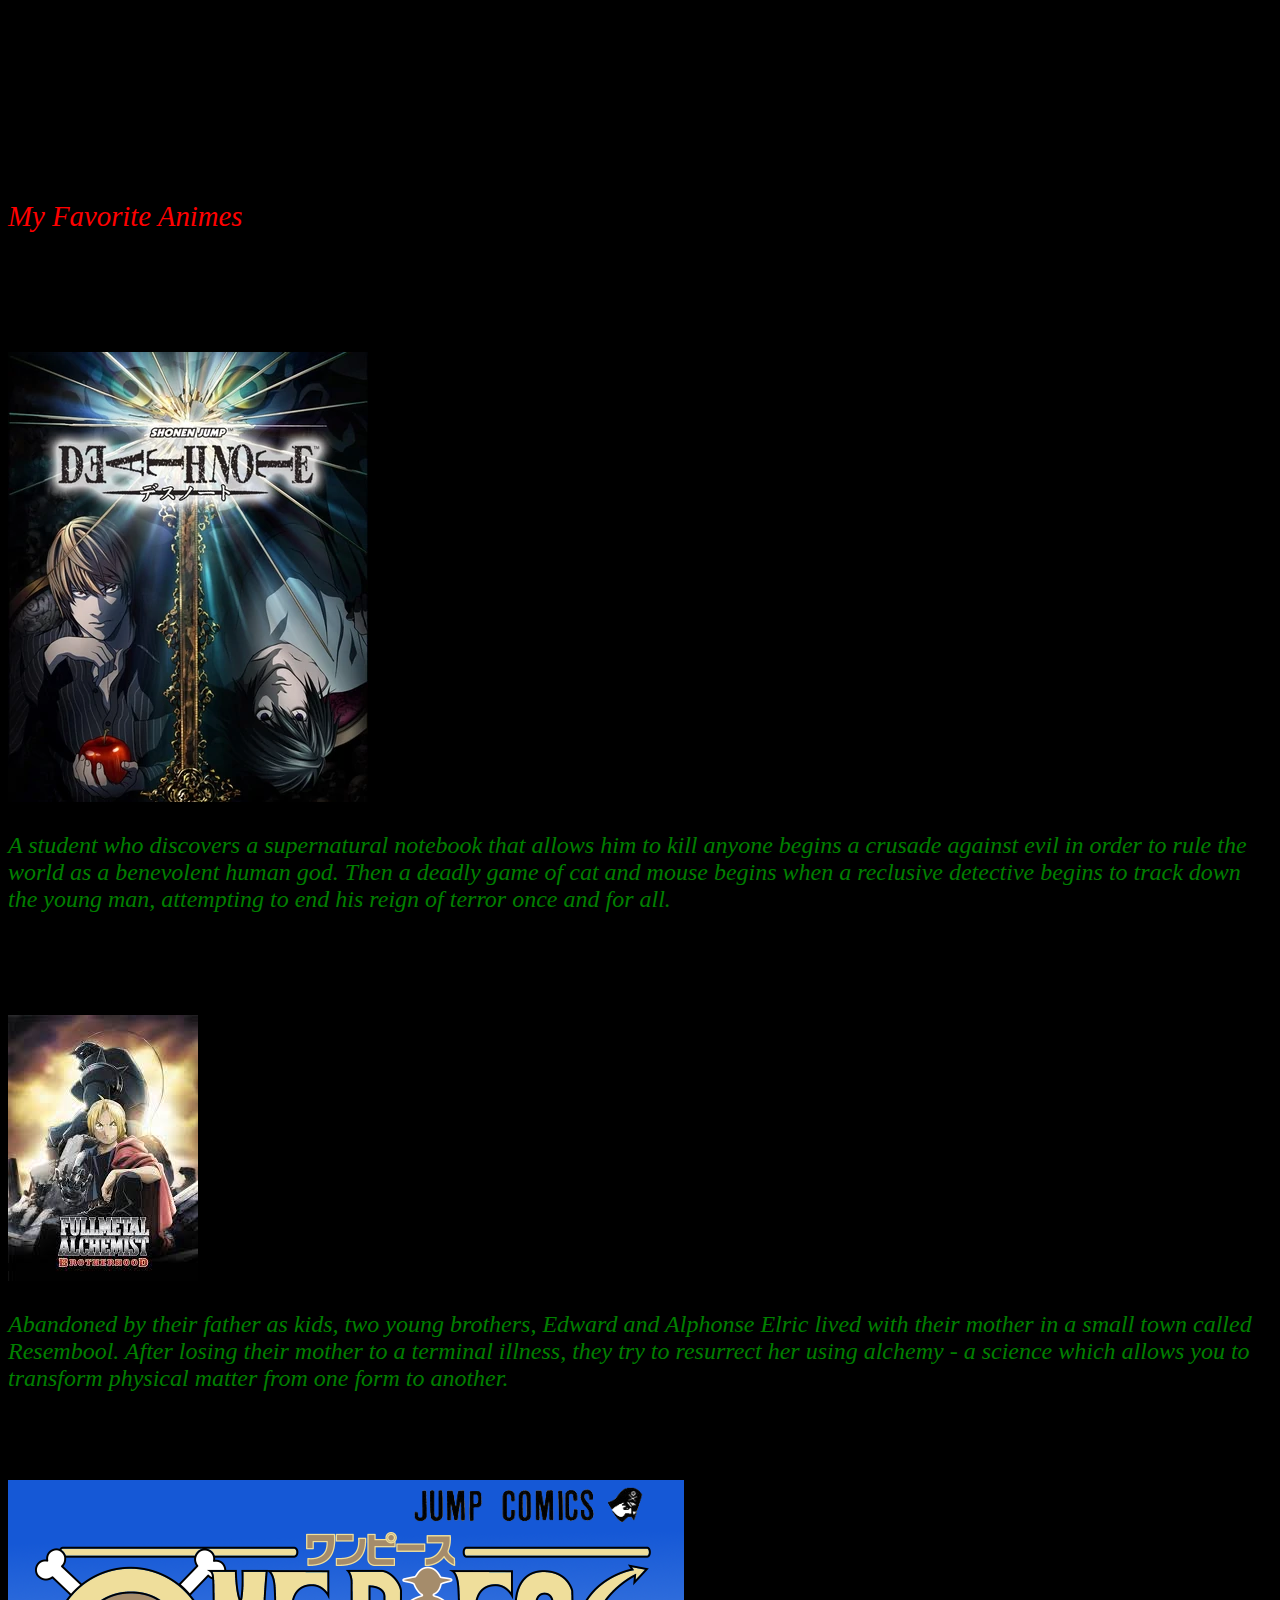
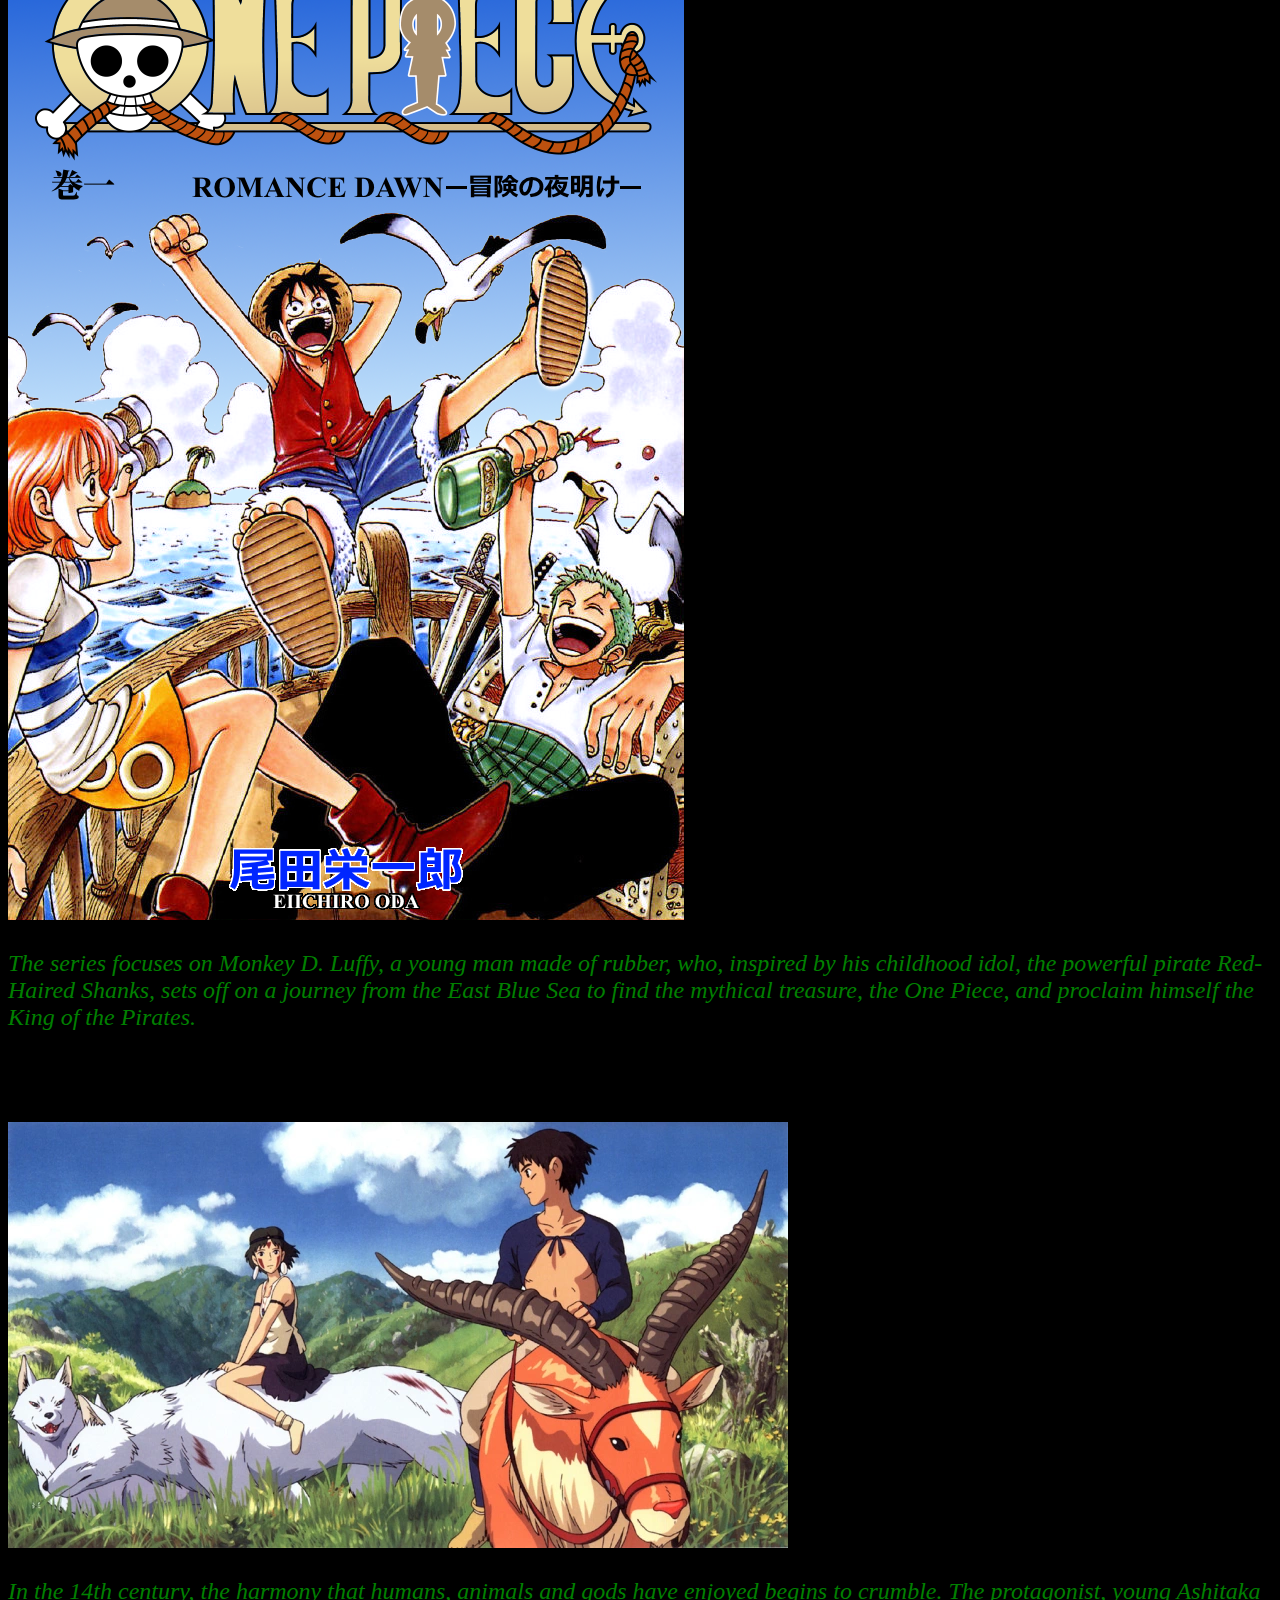
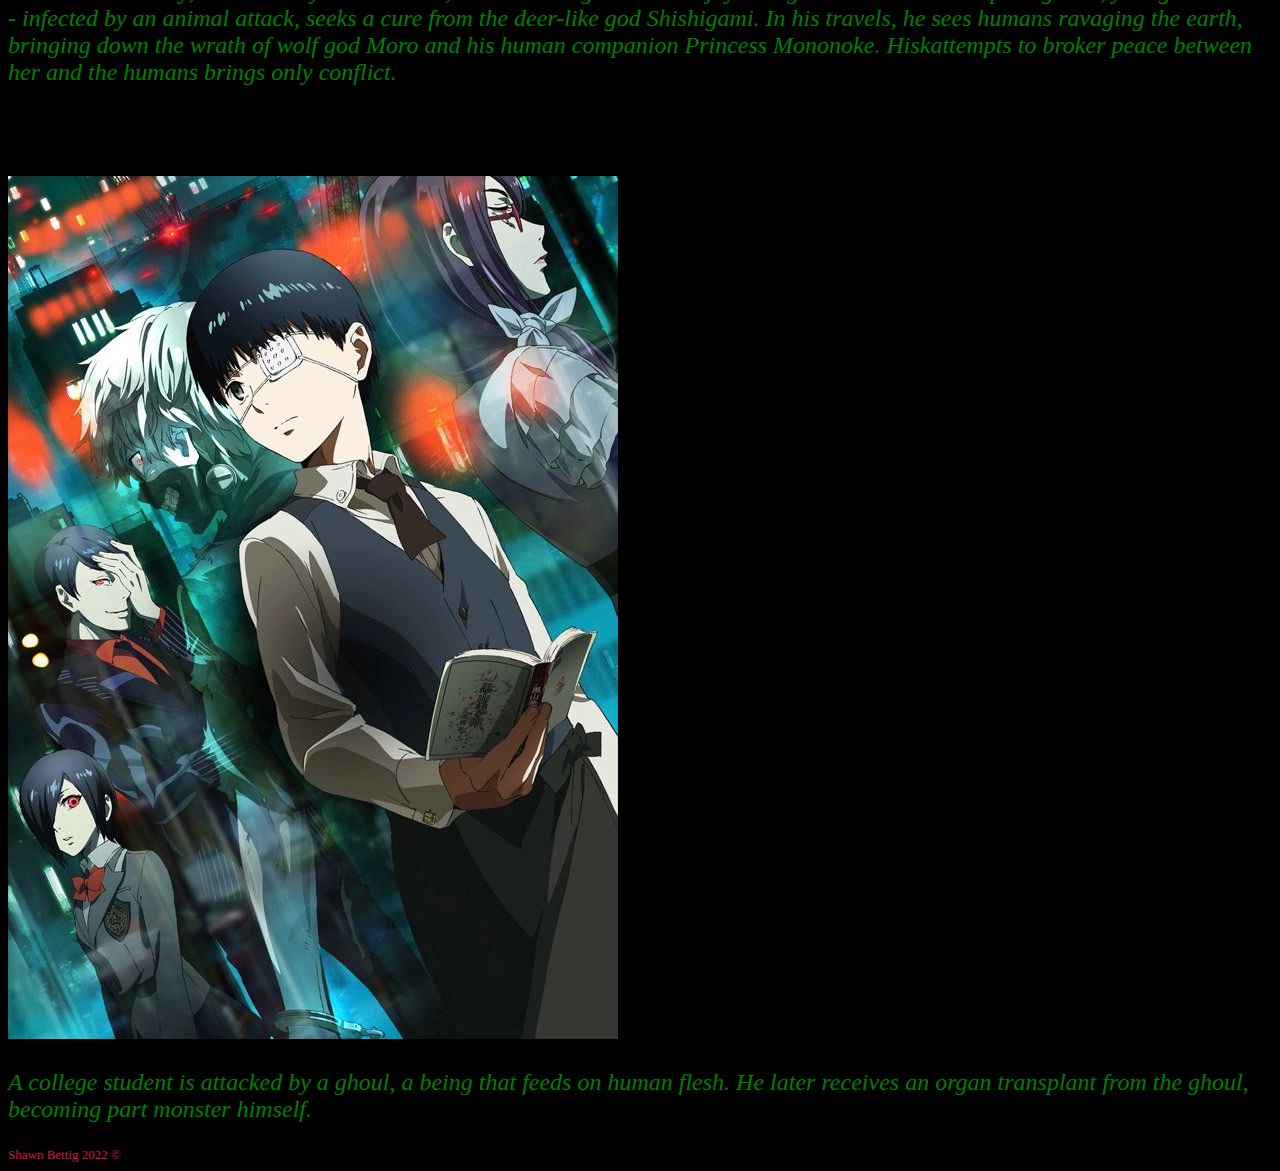
<file: index.html>
<!DOCTYPE html>
<html>

<head>
   <link rel="stylesheet" href="styles.css">
</head>

<body>
   <header id="mainHeading"> My Favorite Animes

   </header>

   <main>


      <article>





         <!-- Write your HTML in this file! -->

         <h1>5) Death Note </h1>
         <img src="Images_Used\DEATH_NOTE_anime.jpg"> <br />
         <p id="testP" class="funParagraph">
            A student who discovers a supernatural notebook that allows him to kill anyone begins a crusade against
            evil
            in order to rule the world as a benevolent human god. Then a deadly game of cat and mouse begins when a
            reclusive detective begins to track down the young man, attempting to end his reign of terror once and for
            all.</p1>
         <h2>4) Fullmetal Alchemist</h2>
         <img src="Images_Used\Fullmetal.jpg" > <br />
         <p>
            Abandoned by their father as kids, two young brothers, Edward and Alphonse Elric lived with their mother in
            a small town called Resembool. After losing their mother to a terminal illness, they try to resurrect her
            using alchemy - a science which allows you to transform physical matter from one form to another.</p>
         <h3>3) One Piece</h3>
         <img src="Images_Used\A45ODbzXJGXinSKqELTkP5LbwYgAHygC652TN7cSFFQ.jpg"> <br />
         <p>
            The series focuses on Monkey D. Luffy, a young man made of rubber, who, inspired by his childhood idol, the
            powerful pirate Red-Haired Shanks, sets off on a journey from the East Blue Sea to find the mythical
            treasure, the One Piece, and proclaim himself the King of the Pirates.</p>
         <h4>2) Princess Mononoke</h4>
         <img src="Images_Used\1692841_orig.jpg"> <br />
         <p>
            In the 14th century, the harmony that humans, animals and gods have enjoyed begins to crumble. The
            protagonist, young Ashitaka - infected by an animal attack, seeks a cure from the deer-like god Shishigami.
            In his travels, he sees humans ravaging the earth, bringing down the wrath of wolf god Moro and his human
            companion Princess Mononoke. Hiskattempts to broker peace between her and the humans brings only conflict.
         </p>
         <h5>1) Tokyo Ghoul</h5>
         <img src="Images_Used\Tokyo_Ghoul_Visual_2.jpg"> <br />
         <p>
            A college student is attacked by a ghoul, a being that feeds on human flesh. He later receives an organ
            transplant from the ghoul, becoming part monster himself.</p>
                                                                                                                                                                             
         </article>
   </main>
   <footer> Shawn Bettig 2022 &copy;
   </footer>
</body>

</html>
</file>
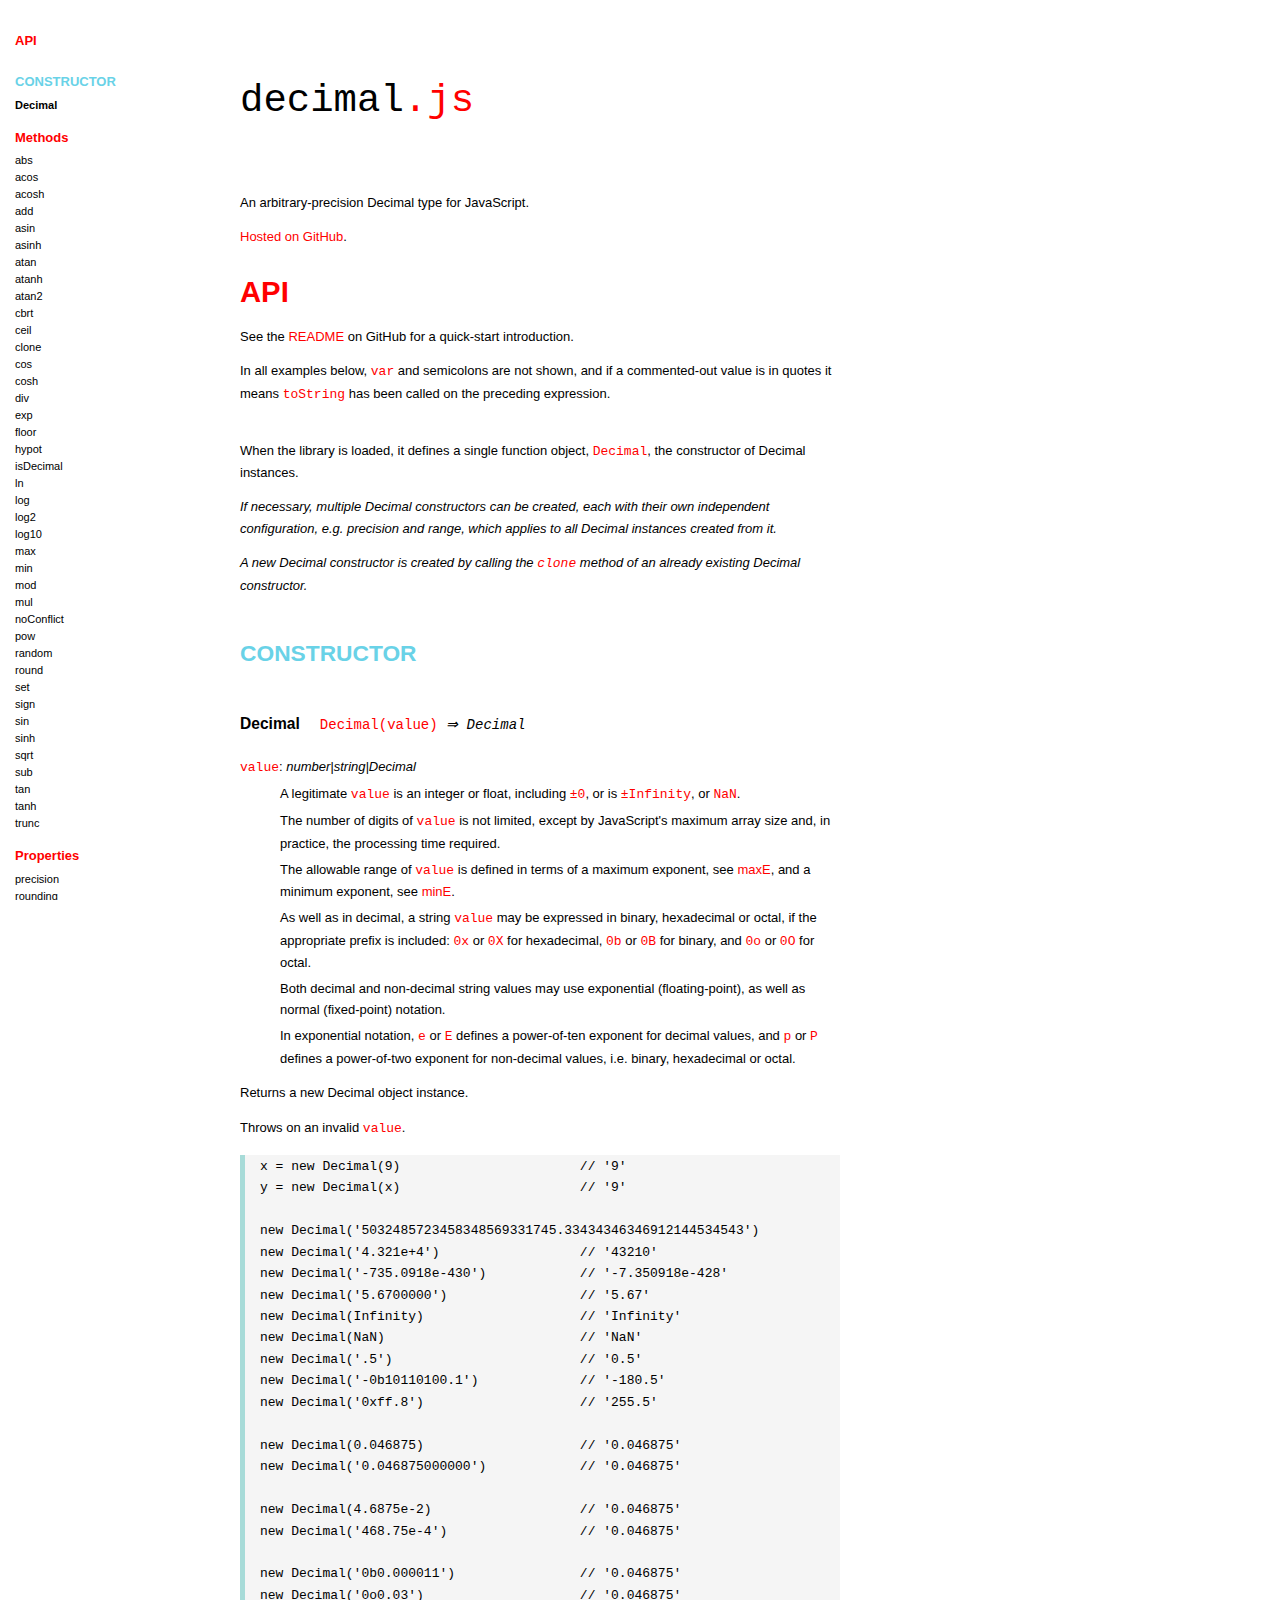
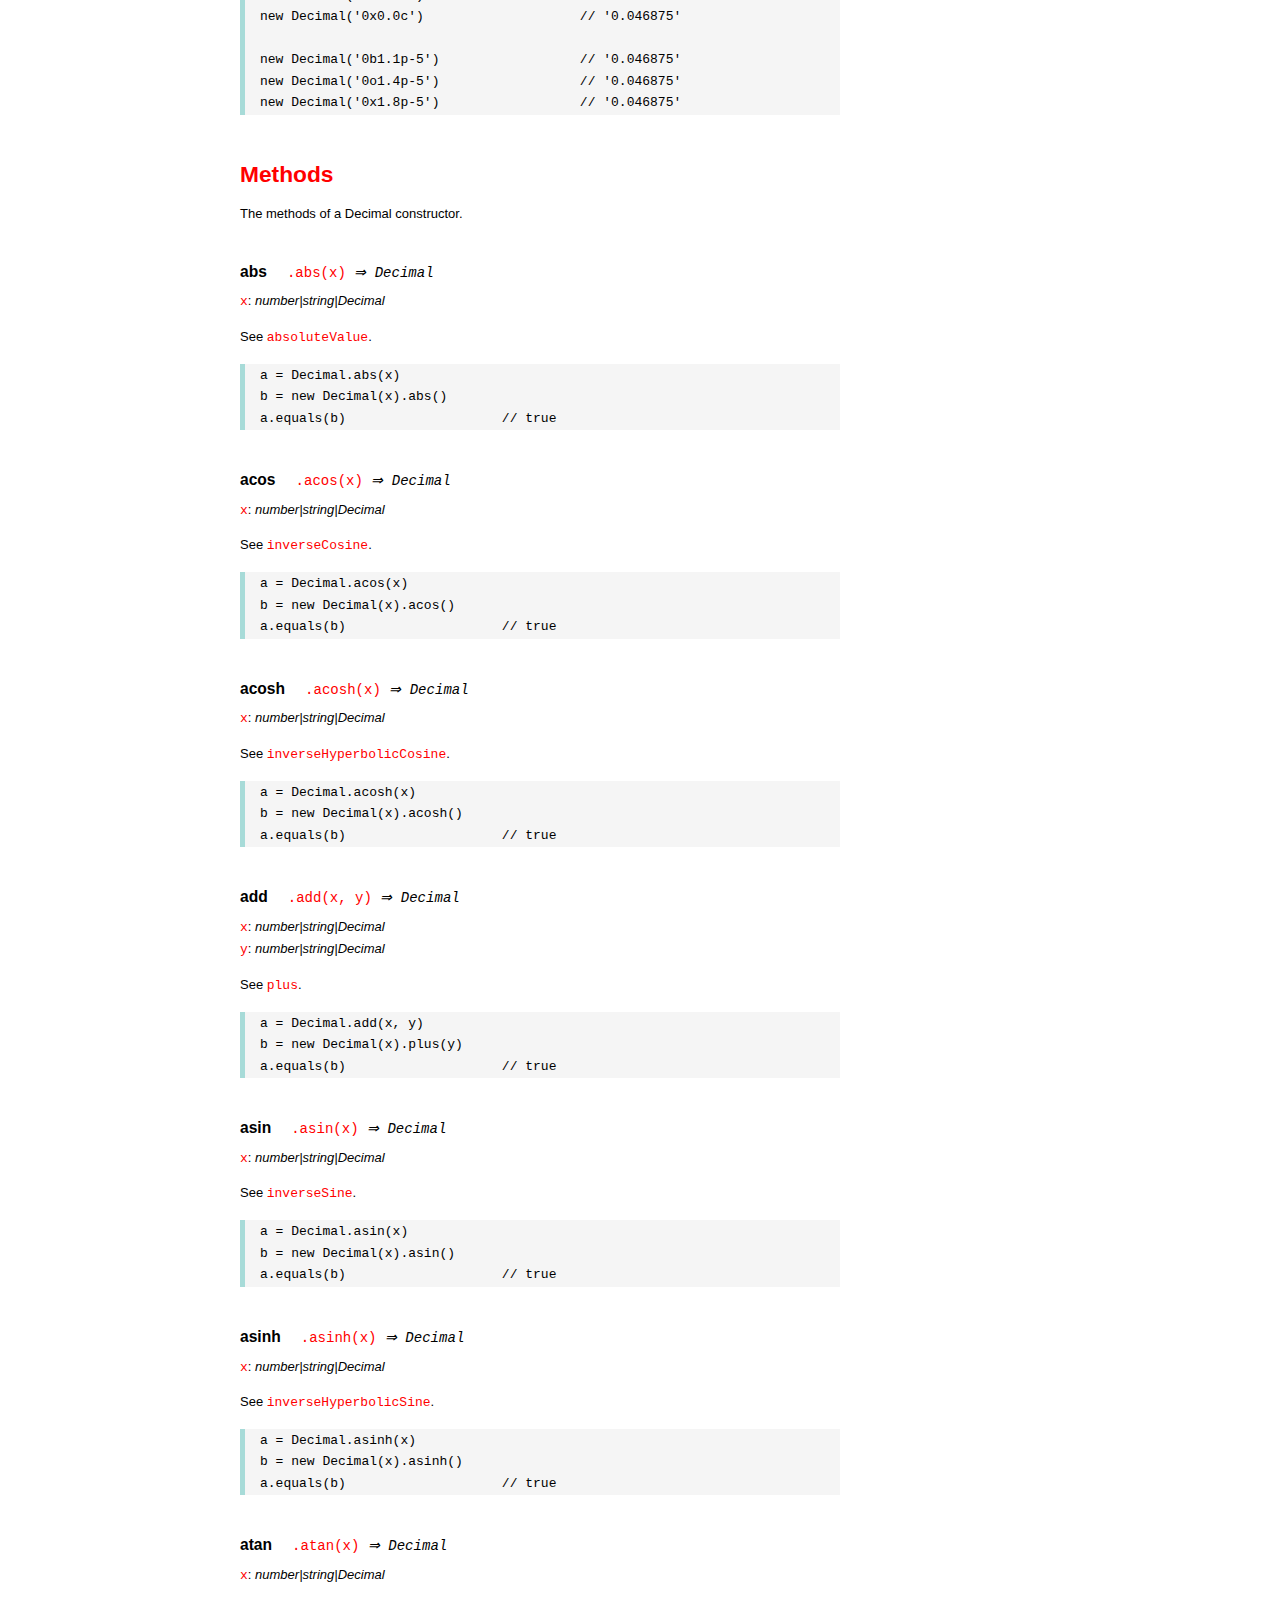
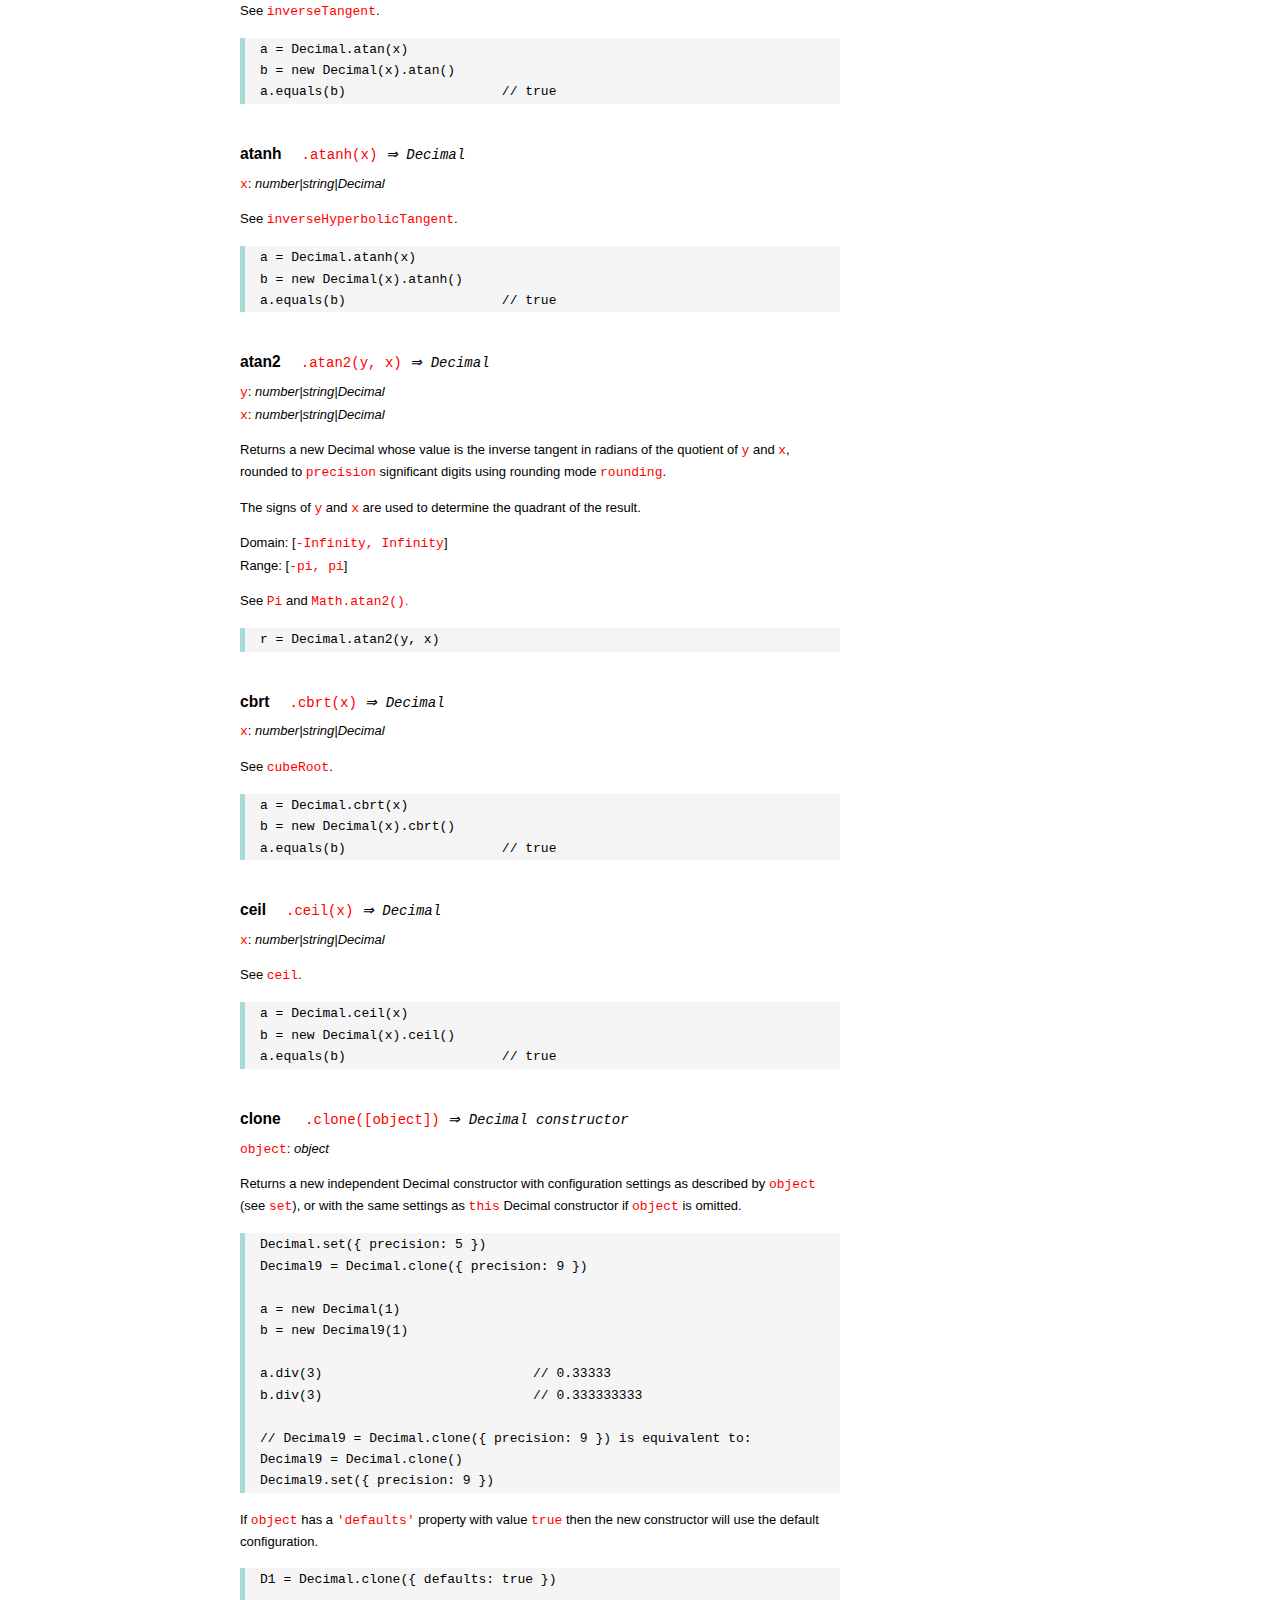
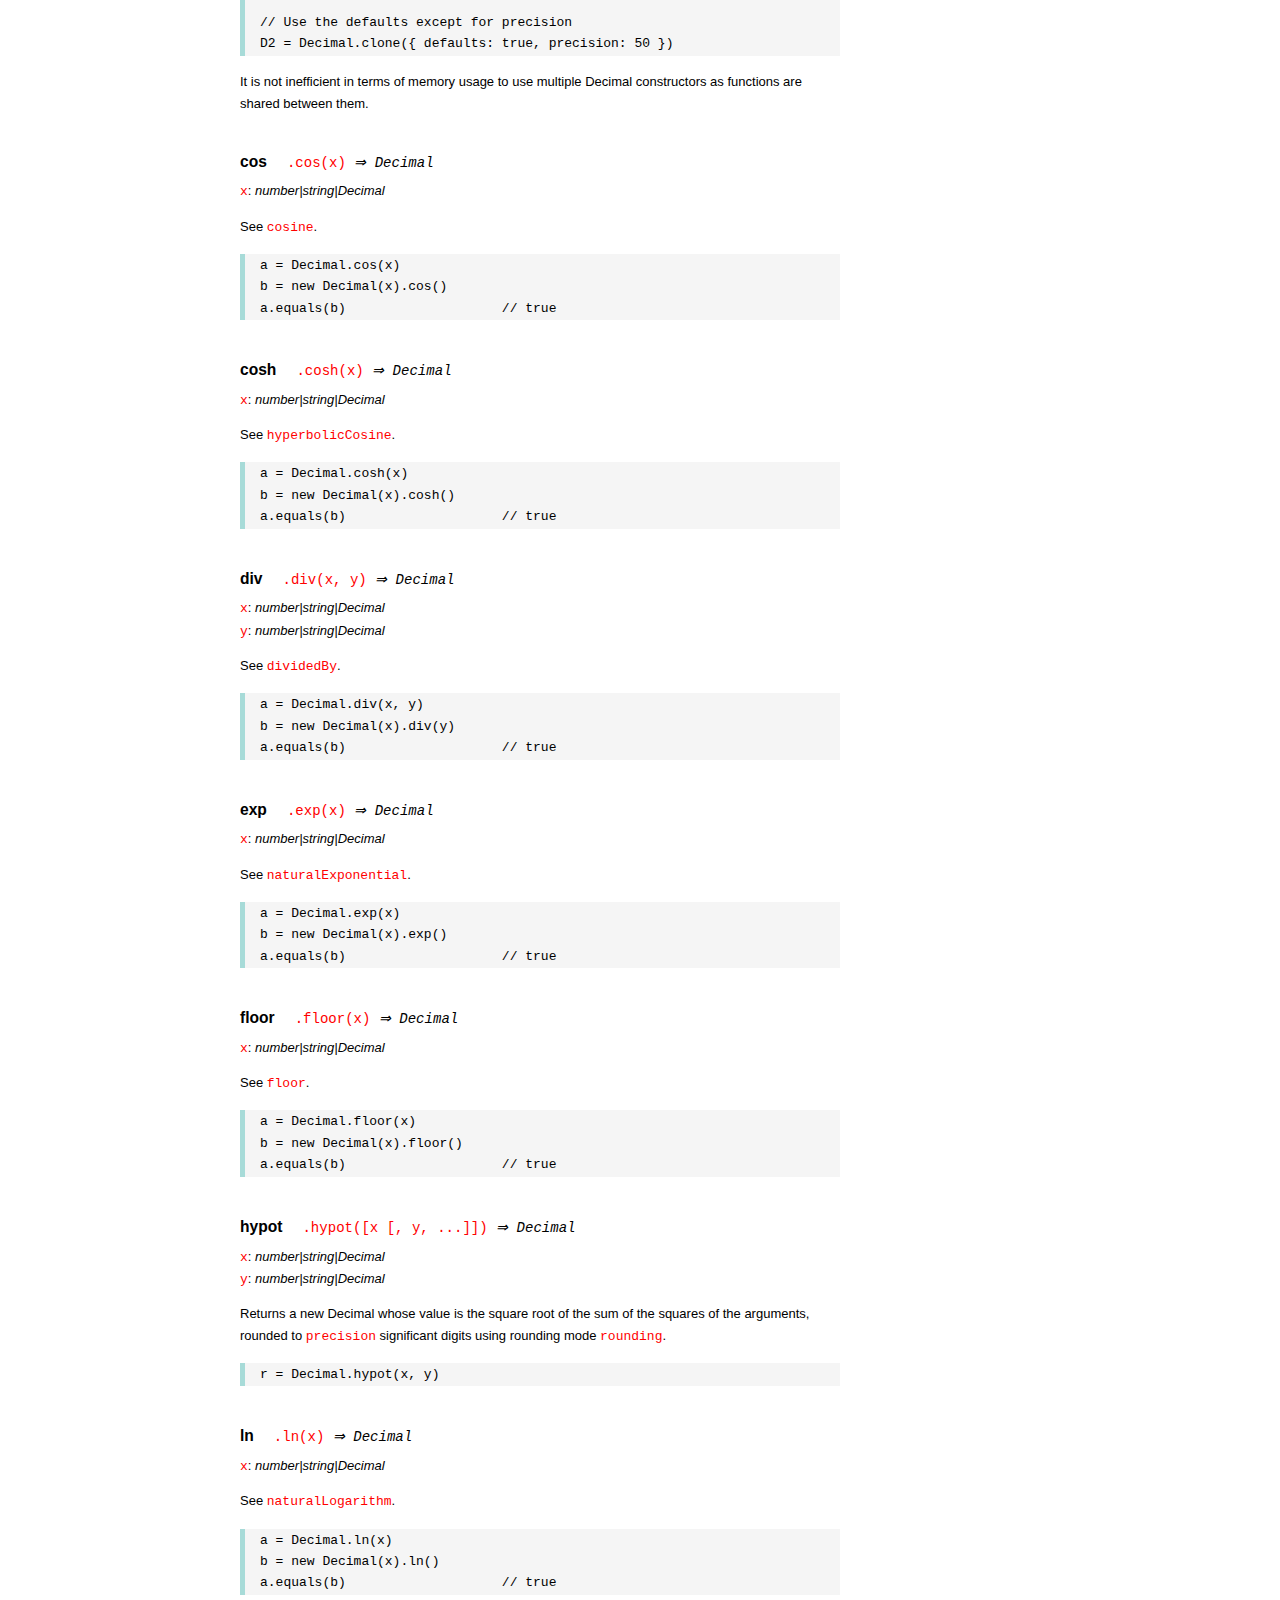
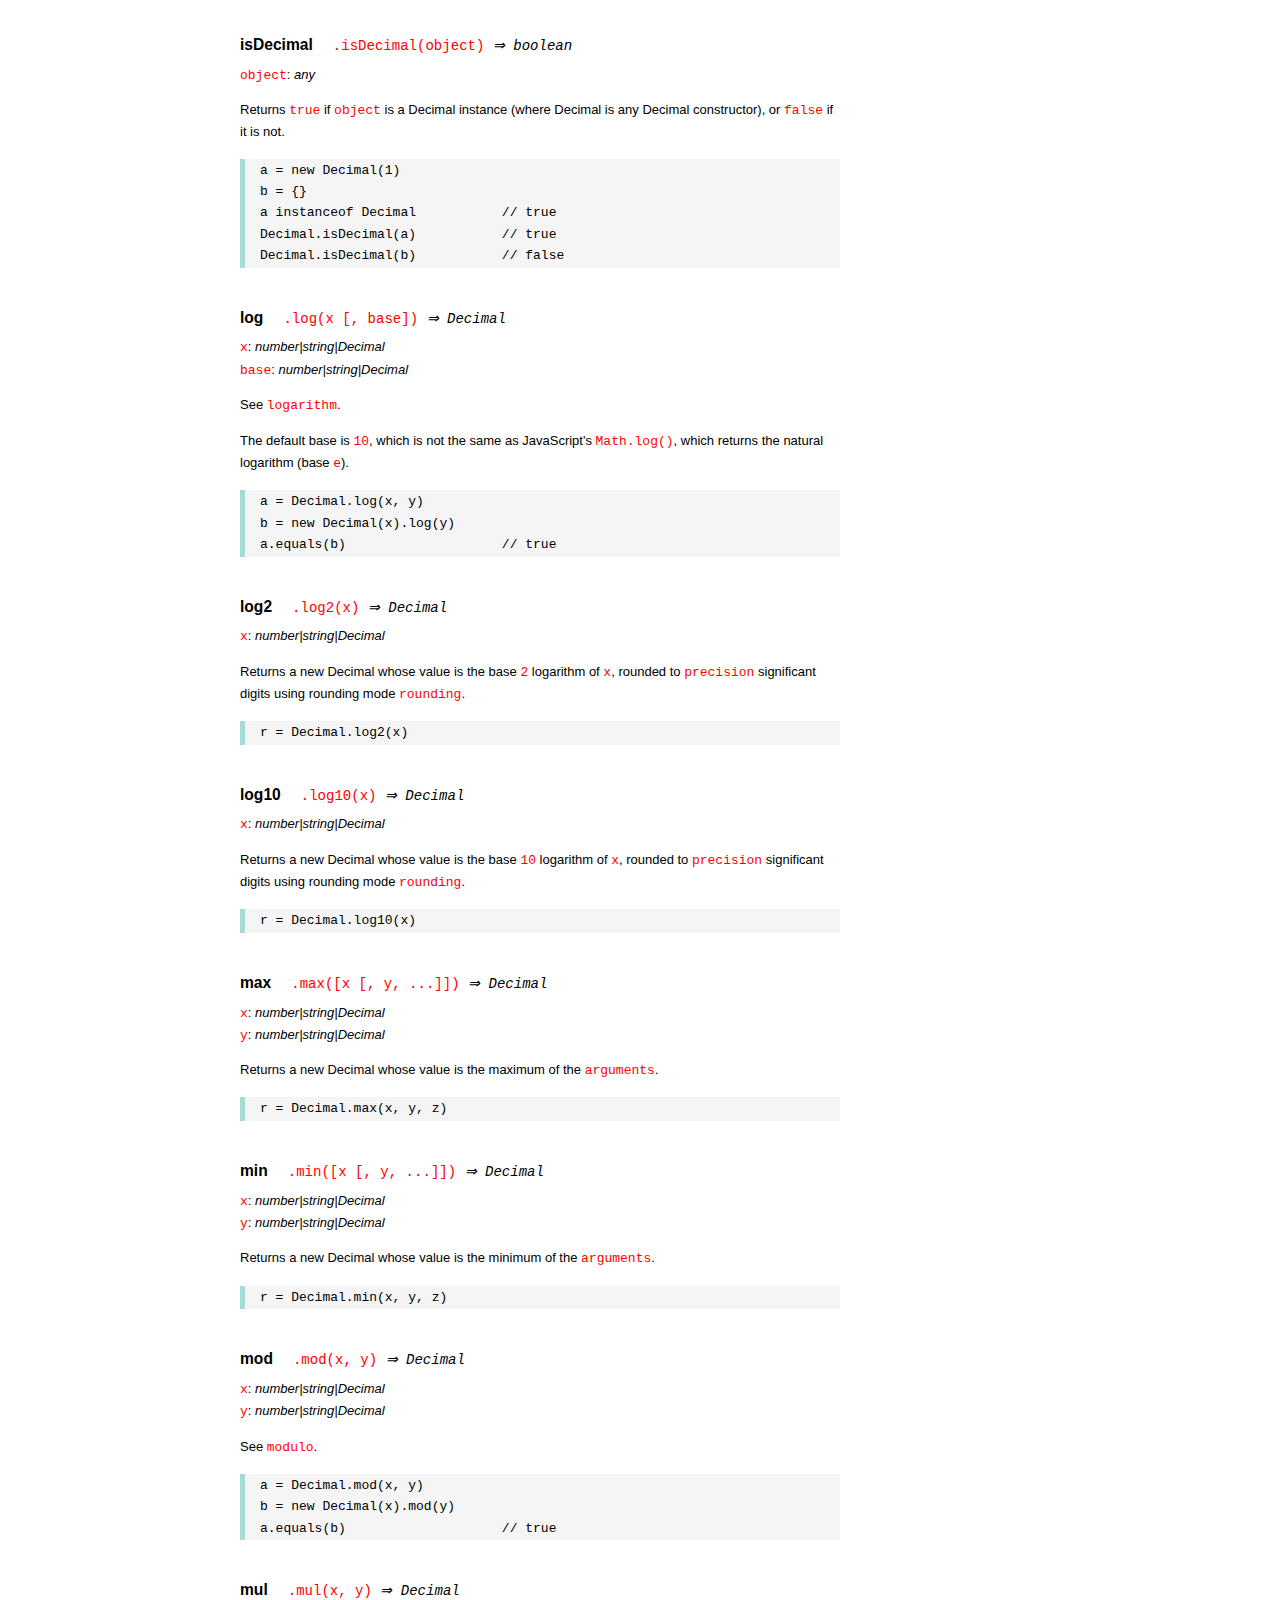
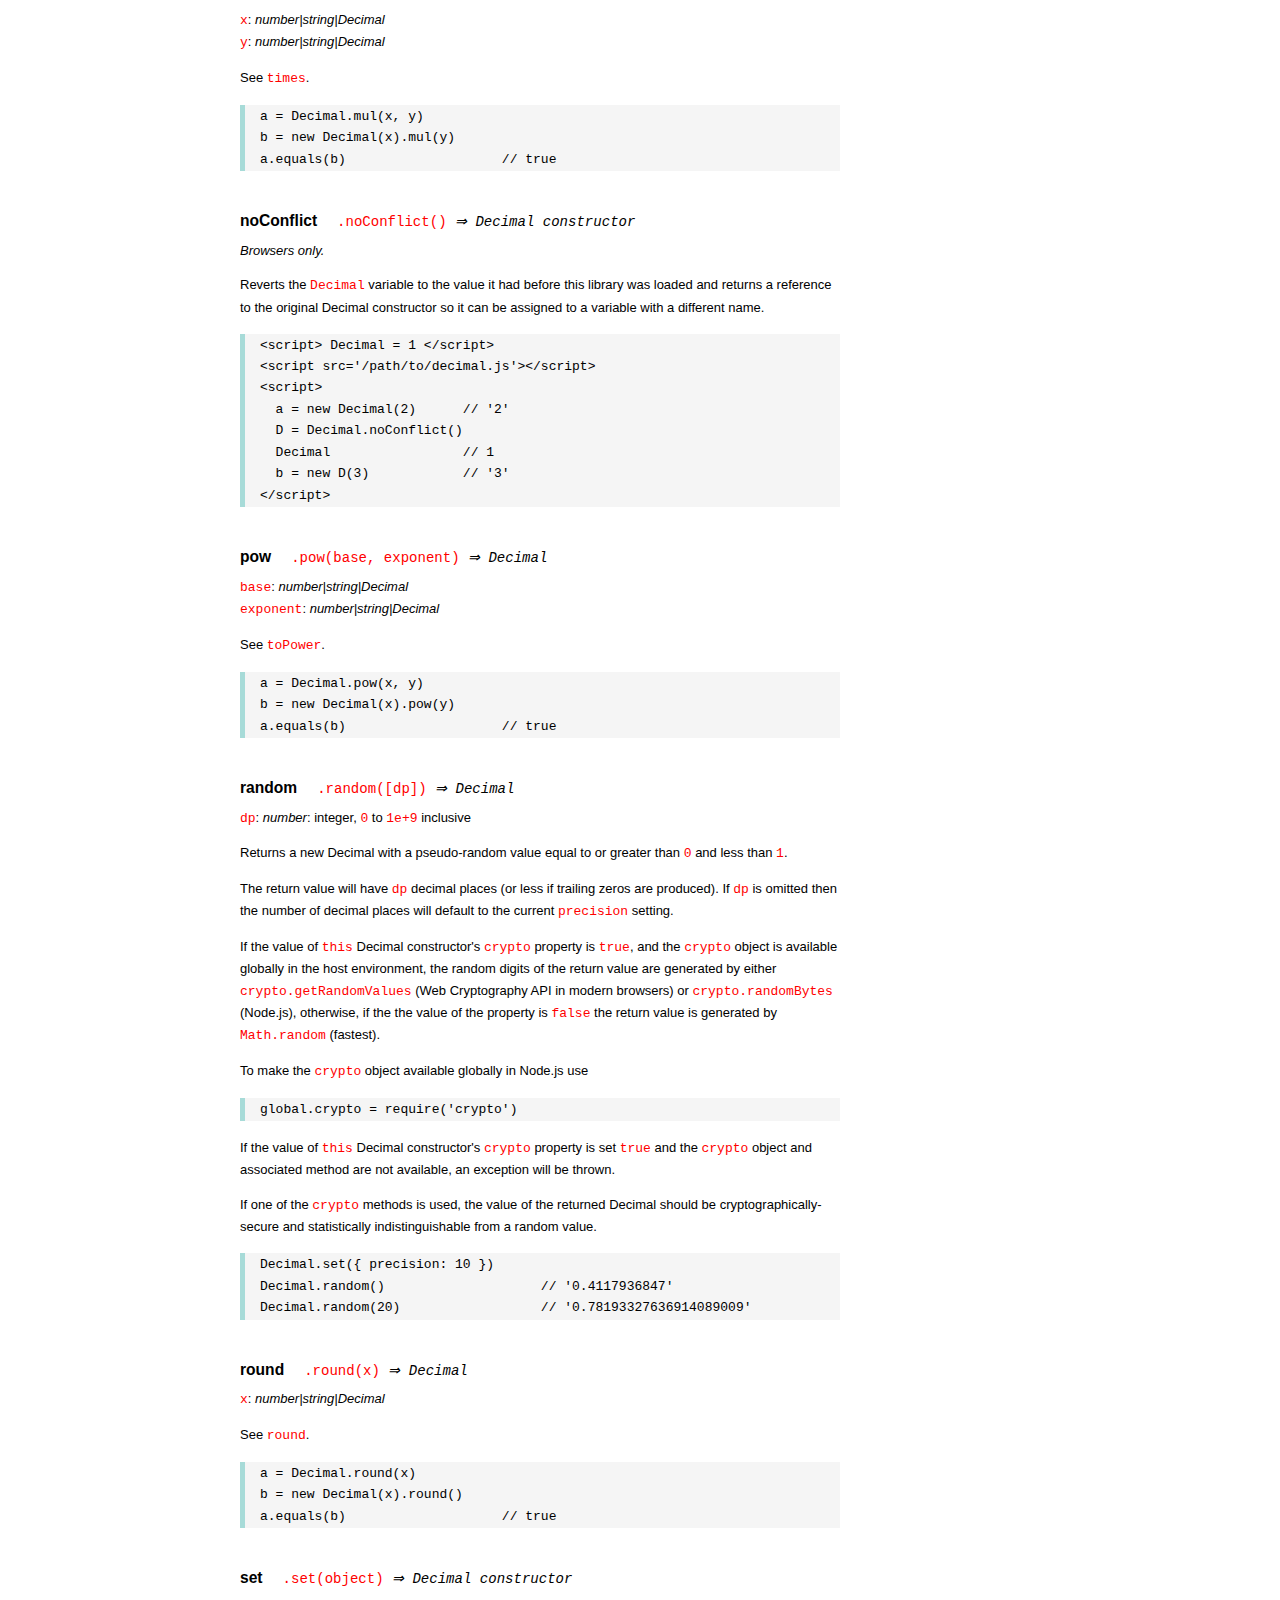
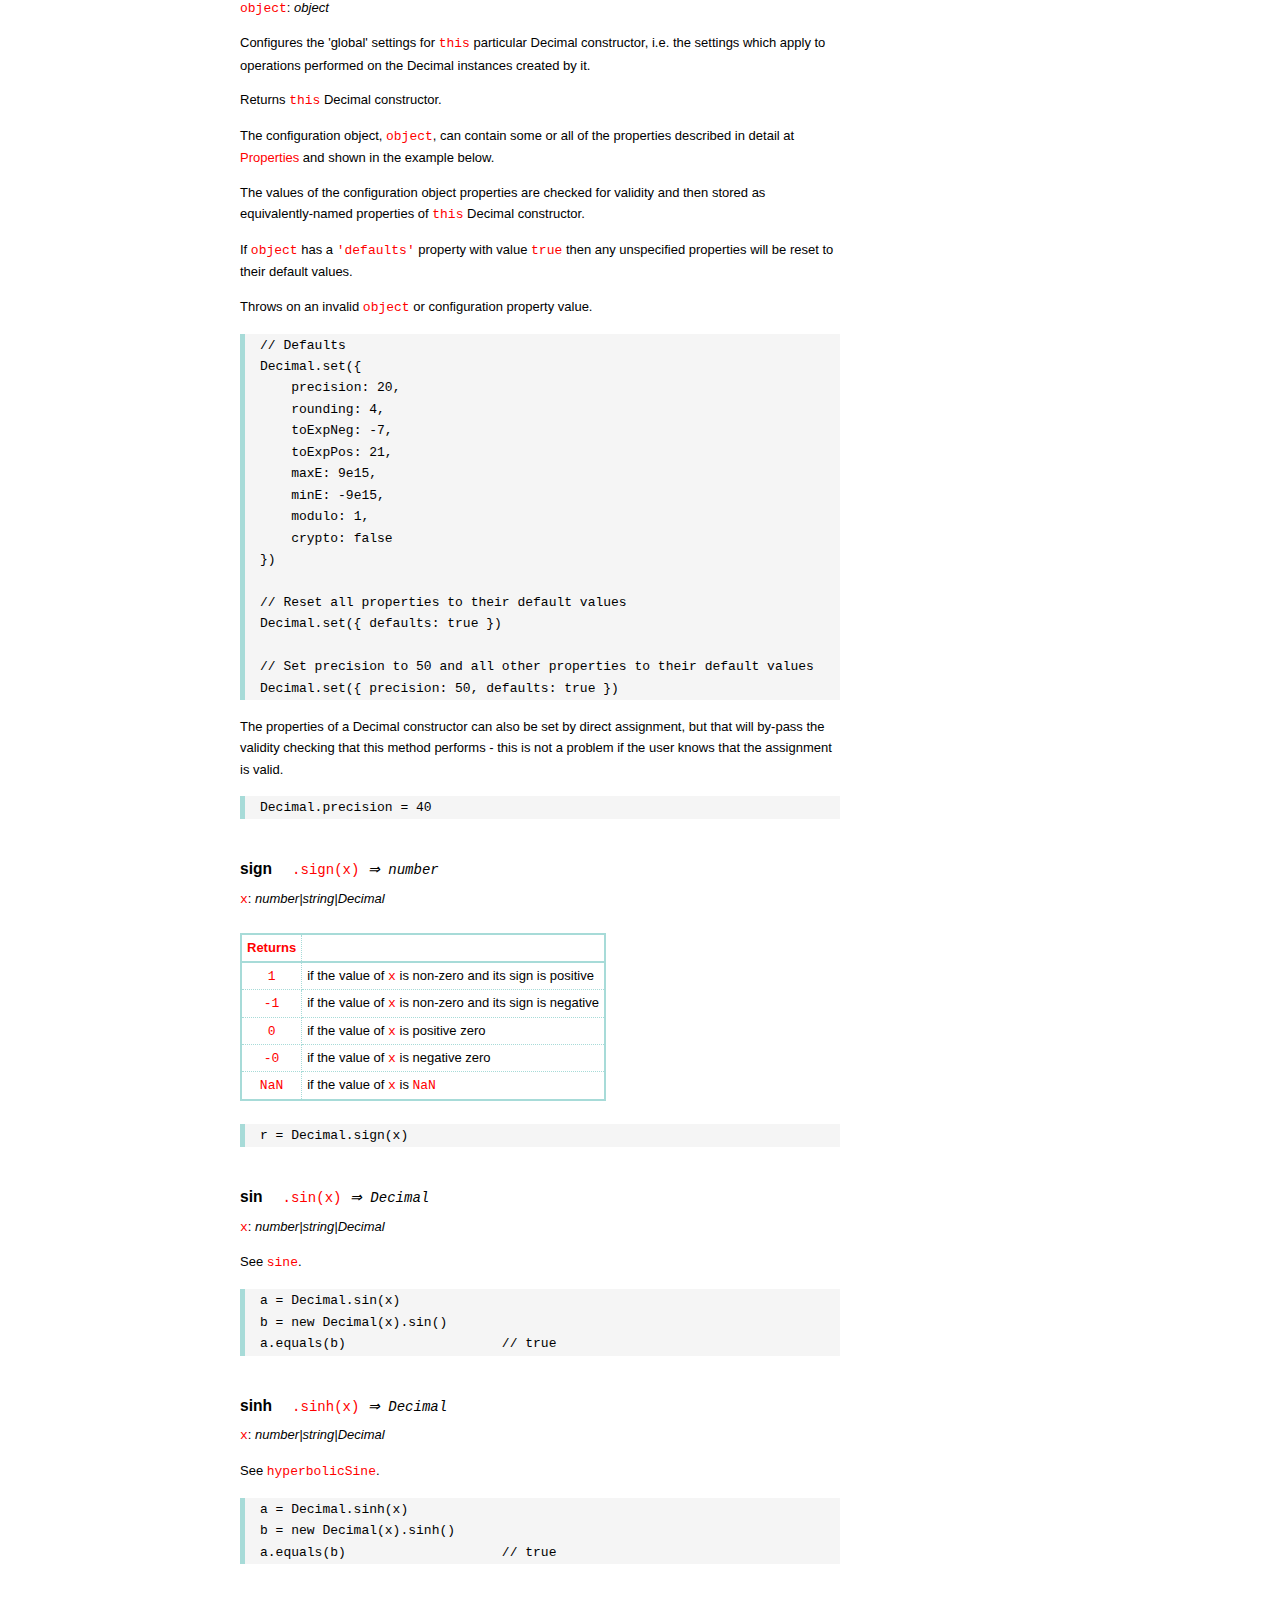
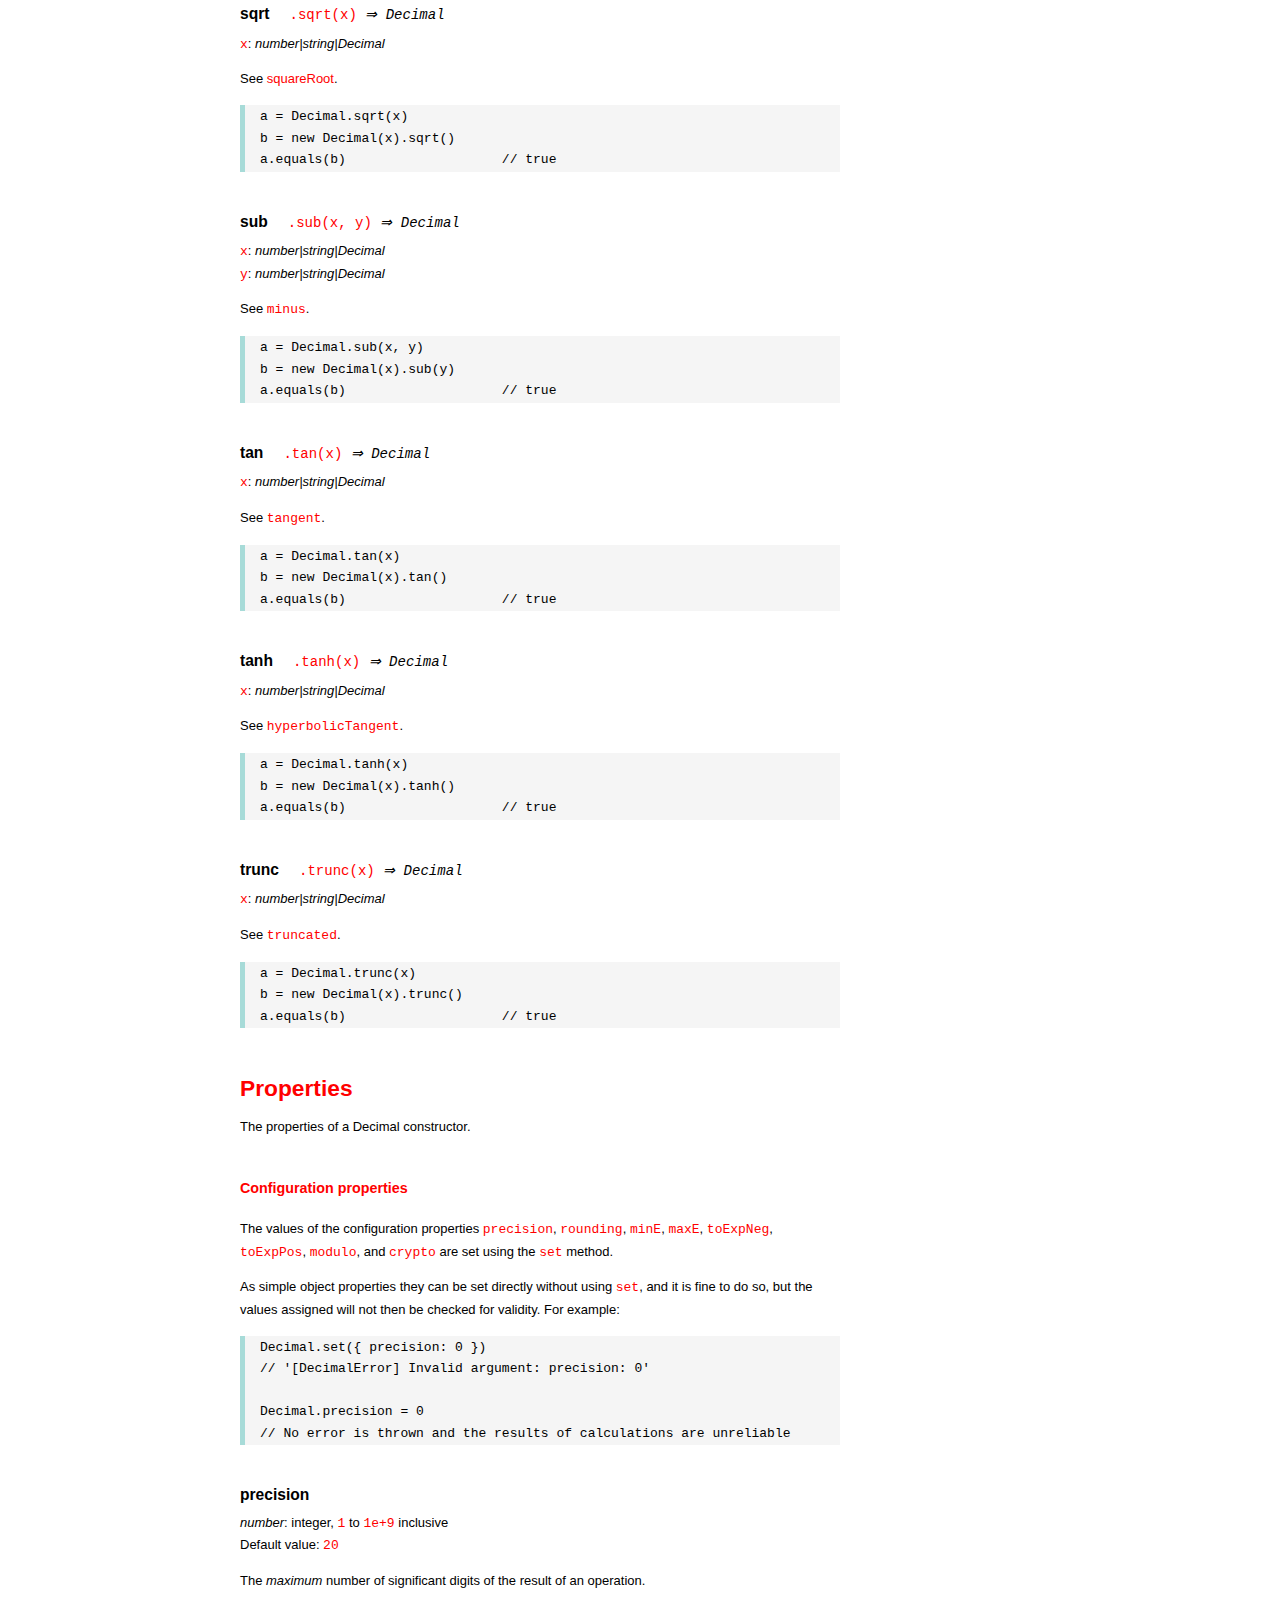
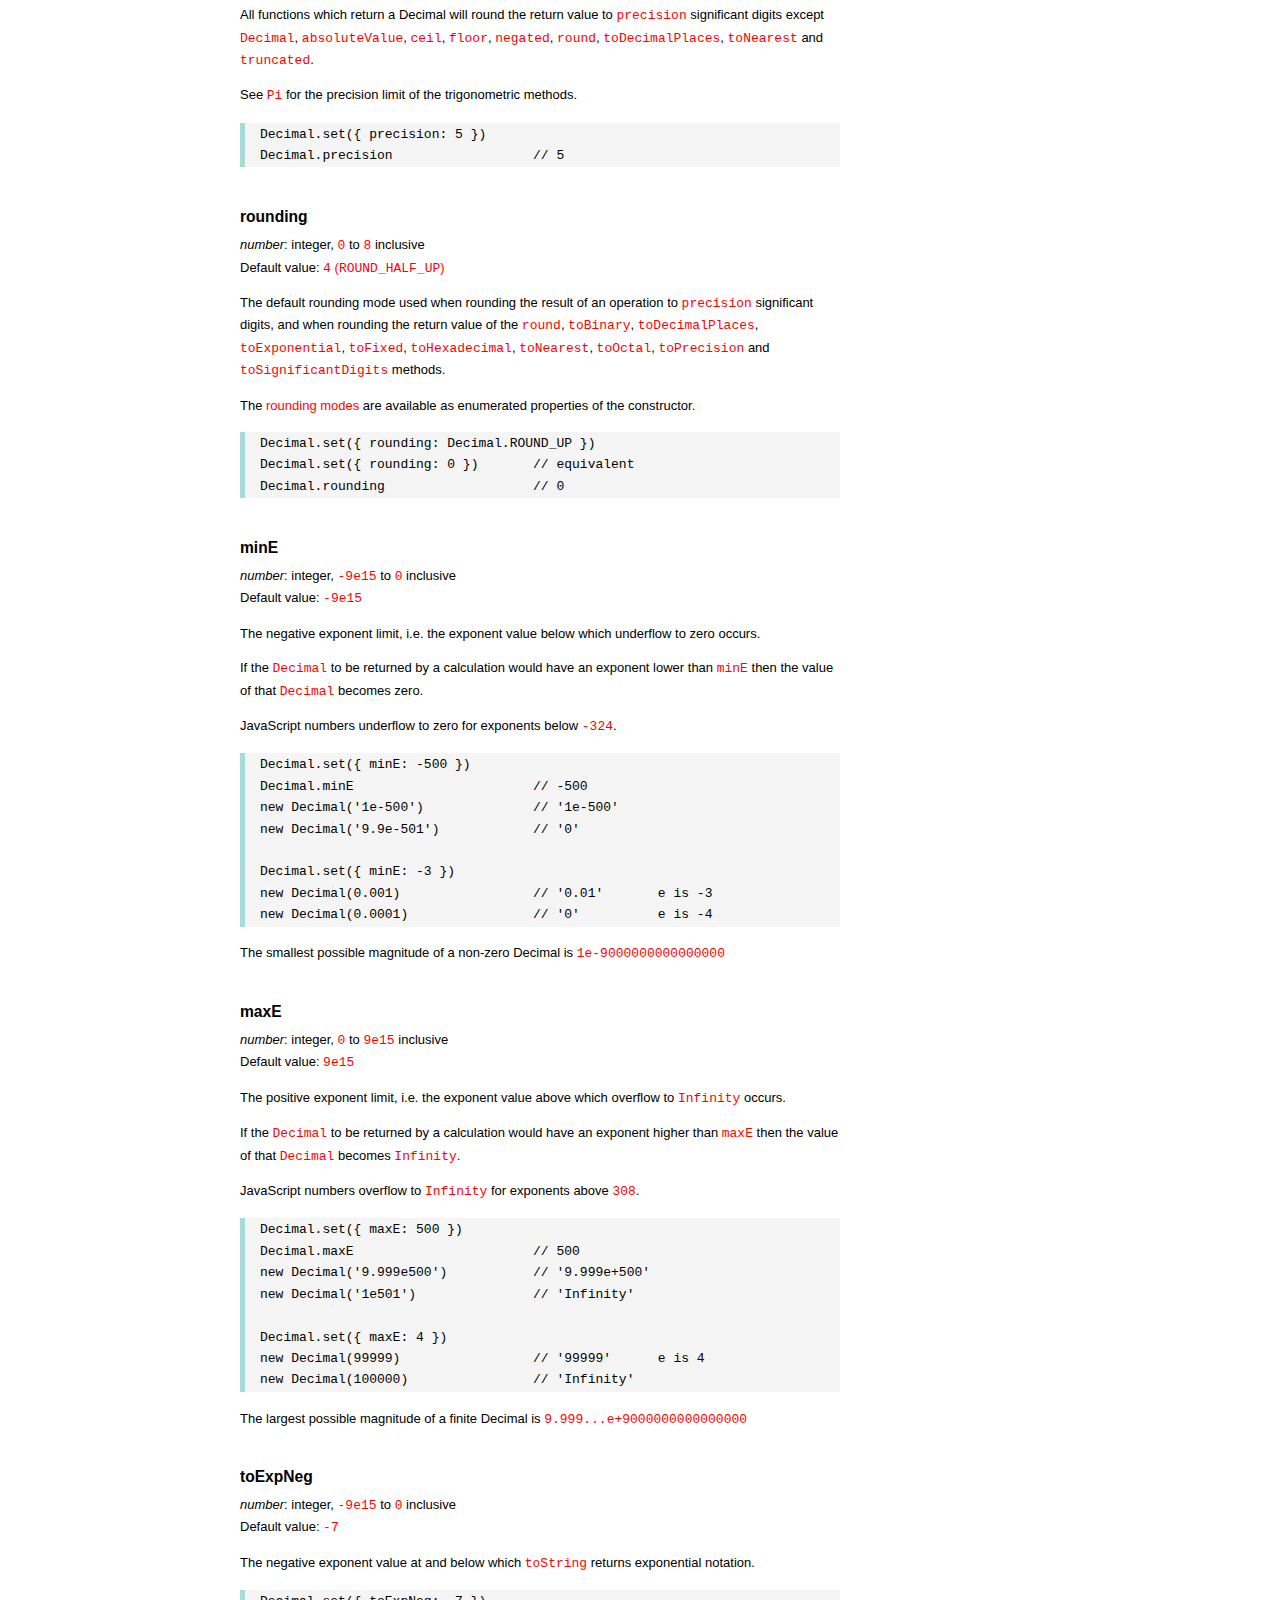
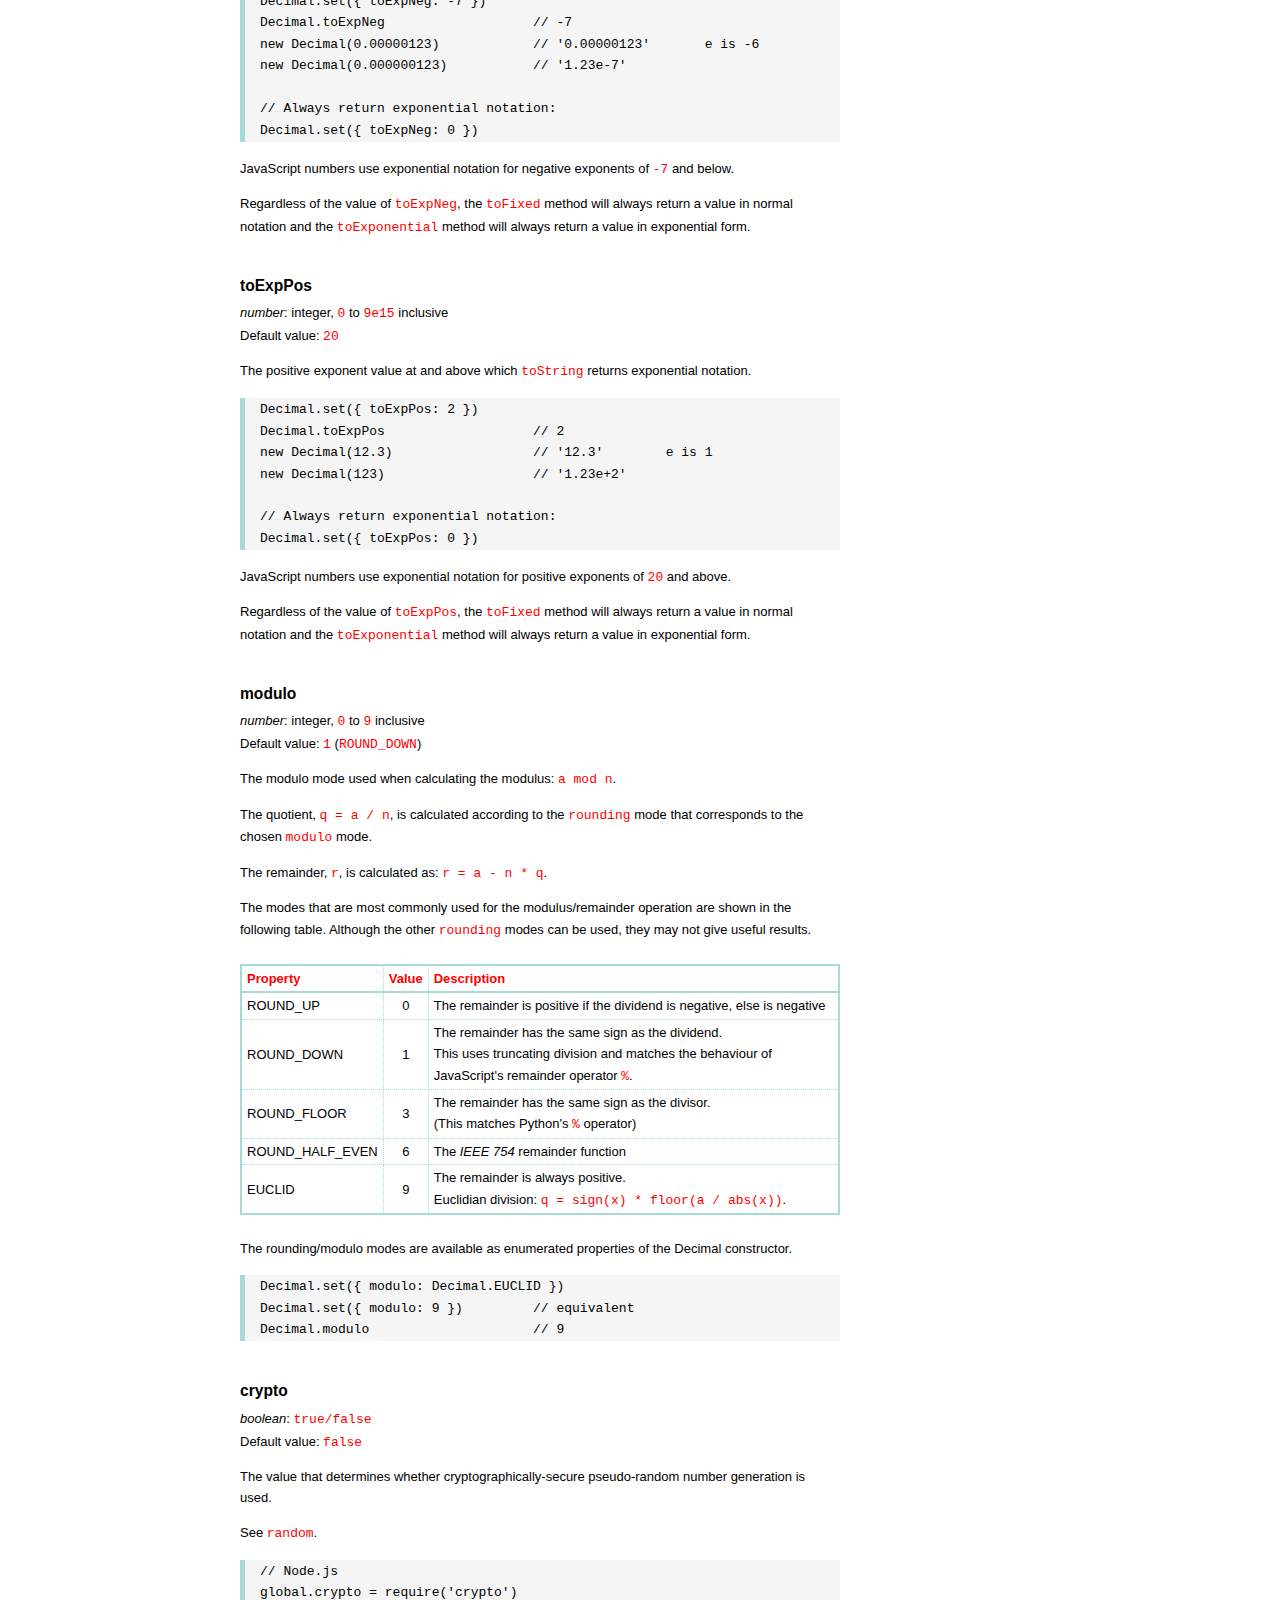
<file: node_modules/decimal.js/doc/API.html>
<!DOCTYPE HTML>
<html>
<head>
  <meta charset="utf-8">
  <meta http-equiv="X-UA-Compatible" content="IE=edge">
  <meta name="Author" content="MMclaughlin">
  <title>decimal.js API</title>
  <style>
html{font-size:100%}
body{background:#fff;font-family:"Helvetica Neue",Helvetica,Arial,sans-serif;font-size:13px;
  line-height:1.65em;min-height:100%;margin:0}
body,i{color:#000}
.nav{background:#fff;position:fixed;top:0;bottom:0;left:0;width:210px;overflow-y:auto;
  padding:15px 0 30px 15px}
div.container{width:600px;margin:50px 0 50px 240px}
p{margin:0 0 1em;width:600px}
pre,ul{margin:1em 0}
h1,h2,h3,h4,h5{margin:0;padding:1.5em 0 0}
h1,h2{padding:.75em 0}
h1{font:400 3em Consolas, monaco, monospace;color:#000;margin-bottom:1em}
h2{font-size:2.25em;color:#f00}
h3{font-size:1.75em;color:#69d2e7}
h4{font-size:1.75em;color:#f00;padding-bottom:.75em}
h5{font-size:1.2em;margin-bottom:.4em}
h6{font-size:1.1em;margin-bottom:0.8em;padding:0.5em 0}
dd dt{font-size:1.2em}
dt{padding-top:.5em}
dd{padding-top:.35em}
b{font-weight:700}
a,a:visited{color:#f00;text-decoration:none}
a:active,a:hover{outline:0;text-decoration:underline}
.nav a,.nav b,.nav a:visited{display:block;color:#f00;font-weight:700;margin-top:15px}
.nav b{color:#69d2e7;margin-top:20px;cursor:default;width:auto}
ul{list-style-type:none;padding:0 0 0 20px}
.nav ul{line-height:14px;padding-left:0;margin:5px 0 0}
.nav ul a,.nav ul a:visited,span{display:inline;color:#000;font-family:Verdana,Geneva,sans-serif;
  font-size:11px;font-weight:400;margin:0}
.inset{margin-left:20px;font-size:.9em}
.nav li{width:auto;margin:0 0 3px}
.alias{font-style:italic;margin-left:20px}
table{border-collapse:collapse;border-spacing:0;border:2px solid #a7dbd8;margin:1.75em 0;padding:0}
td,th{text-align:left;margin:0;padding:2px 5px;border:1px dotted #a7dbd8}
th{border-top:2px solid #a7dbd8;border-bottom:2px solid #a7dbd8;color:#f00}
code,pre{font-family:Consolas, monaco, monospace;font-weight:400}
pre{background:#f5f5f5;white-space:pre-wrap;word-wrap:break-word;border-left:5px solid #a7dbd8;
  padding:1px 0 1px 15px;margin:1.2em 0}
code,.nav-title{color:#f00}
.end{margin-bottom:25px}
.centre{text-align:center}
#modes,#configProps{color:#f00}
.spacer{line-height:0px}
#faq{margin:3em 0 0}
li span{float:right;margin-right:10px;color:#c0c0c0}
#js{font:inherit;color:#f00}
  </style>
</head>
<body>

  <div class="nav">

    <a class='nav-title' href="#">API</a>

    <b>CONSTRUCTOR</b>
    <ul><li><a href="#decimal"><strong>Decimal</strong></a></li></ul>

    <a href="#methods">Methods</a>
    <ul>
      <li><a href="#Dabs"       >abs</a></li>
      <li><a href="#Dacos"      >acos</a></li>
      <li><a href="#Dacosh"     >acosh</a></li>
      <li><a href="#Dadd"       >add</a></li>
      <li><a href="#Dasin"      >asin</a></li>
      <li><a href="#Dasinh"     >asinh</a></li>
      <li><a href="#Datan"      >atan</a></li>
      <li><a href="#Datanh"     >atanh</a></li>
      <li><a href="#Datan2"     >atan2</a></li>
      <li><a href="#Dcbrt"      >cbrt</a></li>
      <li><a href="#Dceil"      >ceil</a></li>
      <li><a href="#Dclone"     >clone</a></li>
      <li><a href="#Dcos"       >cos</a></li>
      <li><a href="#Dcosh"      >cosh</a></li>
      <li><a href="#Ddiv"       >div</a></li>
      <li><a href="#Dexp"       >exp</a></li>
      <li><a href="#Dfloor"     >floor</a></li>
      <li><a href="#Dhypot"     >hypot</a></li>
      <li><a href="#DisDecimal" >isDecimal</a></li>
      <li><a href="#Dln"        >ln</a></li>
      <li><a href="#Dlog"       >log</a></li>
      <li><a href="#Dlog2"      >log2</a></li>
      <li><a href="#Dlog10"     >log10</a></li>
      <li><a href="#Dmax"       >max</a></li>
      <li><a href="#Dmin"       >min</a></li>
      <li><a href="#Dmod"       >mod</a></li>
      <li><a href="#Dmul"       >mul</a></li>
      <li><a href="#DnoConflict">noConflict</a></li>
      <li><a href="#Dpow"       >pow</a></li>
      <li><a href="#Drandom"    >random</a></li>
      <li><a href="#Dround"     >round</a></li>
      <li><a href="#Dset"       >set</a></li>
      <li><a href="#Dsign"      >sign</a></li>
      <li><a href="#Dsin"       >sin</a></li>
      <li><a href="#Dsinh"      >sinh</a></li>
      <li><a href="#Dsqrt"      >sqrt</a></li>
      <li><a href="#Dsub"       >sub</a></li>
      <li><a href="#Dtan"       >tan</a></li>
      <li><a href="#Dtanh"      >tanh</a></li>
      <li><a href="#Dtrunc"     >trunc</a></li>
    </ul>

    <a href="#constructor-properties">Properties</a>
    <ul>
      <li><a href="#precision">precision</a></li>
      <li><a href="#rounding" >rounding</a></li>
      <li><a href="#minE"     >minE</a></li>
      <li><a href="#maxE"     >maxE</a></li>
      <li><a href="#toExpNeg" >toExpNeg</a></li>
      <li><a href="#toExpPos" >toExpPos</a></li>
      <li><a href="#modulo"   >modulo</a></li>
      <li><a href="#crypto"   >crypto</a></li>
      <li class='spacer'>&nbsp;</li>
      <li><a href="#modes">ROUND_UP</a></li>
      <li><a href="#modes">ROUND_DOWN</a></li>
      <li><a href="#modes">ROUND_CEIL</a></li>
      <li><a href="#modes">ROUND_FLOOR</a></li>
      <li><a href="#modes">ROUND_HALF_UP</a></li>
      <li><a href="#modes">ROUND_HALF_DOWN</a></li>
      <li><a href="#modes">ROUND_HALF_EVEN</a></li>
      <li><a href="#modes">ROUND_HALF_CEIL</a></li>
      <li><a href="#modes">ROUND_HALF_FLOOR</a></li>
      <li><a href="#modes">EUCLID</a></li>
    </ul>

    <b> INSTANCE </b>

    <a href="#prototype-methods">Methods</a>
    <ul>
      <li><a href="#abs"          >absoluteValue           </a><span>abs</span>     </li>
      <li><a href="#ceil"         >ceil                    </a>                     </li>
      <li><a href="#cmp"          >comparedTo              </a><span>cmp</span>     </li>
      <li><a href="#cos"          >cosine                  </a><span>cos</span>     </li>
      <li><a href="#cbrt"         >cubeRoot                </a><span>cbrt</span>    </li>
      <li><a href="#dp"           >decimalPlaces           </a><span>dp</span>      </li>
      <li><a href="#div"          >dividedBy               </a><span>div</span>     </li>
      <li><a href="#divToInt"     >dividedToIntegerBy      </a><span>divToInt</span></li>
      <li><a href="#eq"           >equals                  </a><span>eq</span>      </li>
      <li><a href="#floor"        >floor                   </a>                     </li>
      <li><a href="#gt"           >greaterThan             </a><span>gt</span>      </li>
      <li><a href="#gte"          >greaterThanOrEqualTo    </a><span>gte</span>     </li>
      <li><a href="#cosh"         >hyperbolicCosine        </a><span>cosh</span>    </li>
      <li><a href="#sinh"         >hyperbolicSine          </a><span>sinh</span>    </li>
      <li><a href="#tanh"         >hyperbolicTangent       </a><span>tanh</span>    </li>
      <li><a href="#acos"         >inverseCosine           </a><span>acos</span>    </li>
      <li><a href="#acosh"        >inverseHyperbolicCosine </a><span>acosh</span>   </li>
      <li><a href="#asinh"        >inverseHyperbolicSine   </a><span>asinh</span>   </li>
      <li><a href="#atanh"        >inverseHyperbolicTangent</a><span>atanh</span>   </li>
      <li><a href="#asin"         >inverseSine             </a><span>asin</span>    </li>
      <li><a href="#atan"         >inverseTangent          </a><span>atan</span>    </li>
      <li><a href="#isFinite"     >isFinite                </a>                     </li>
      <li><a href="#isInt"        >isInteger               </a><span>isInt</span>   </li>
      <li><a href="#isNaN"        >isNaN                   </a>                     </li>
      <li><a href="#isNeg"        >isNegative              </a><span>isNeg</span>   </li>
      <li><a href="#isPos"        >isPositive              </a><span>isPos</span>   </li>
      <li><a href="#isZero"       >isZero                  </a>                     </li>
      <li><a href="#lt"           >lessThan                </a><span>lt</span>      </li>
      <li><a href="#lte"          >lessThanOrEqualTo       </a><span>lte</span>     </li>
      <li><a href="#log"          >logarithm               </a><span>log</span>     </li>
      <li><a href="#sub"          >minus                   </a><span>sub</span>     </li>
      <li><a href="#mod"          >modulo                  </a><span>mod</span>     </li>
      <li><a href="#exp"          >naturalExponential      </a><span>exp</span>     </li>
      <li><a href="#ln"           >naturalLogarithm        </a><span>ln</span>      </li>
      <li><a href="#neg"          >negated                 </a><span>neg</span>     </li>
      <li><a href="#add"          >plus                    </a><span>add</span>     </li>
      <li><a href="#sd"           >precision               </a><span>sd</span>      </li>
      <li><a href="#round"        >round                   </a>                     </li>
      <li><a href="#sin"          >sine                    </a><span>sin</span>     </li>
      <li><a href="#sqrt"         >squareRoot              </a><span>sqrt</span>    </li>
      <li><a href="#tan"          >tangent                 </a><span>tan</span>     </li>
      <li><a href="#mul"          >times                   </a><span>mul</span>     </li>
      <li><a href="#toBinary"     >toBinary                </a>                     </li>
      <li><a href="#toDP"         >toDecimalPlaces         </a><span>toDP</span>    </li>
      <li><a href="#toExponential">toExponential           </a>                     </li>
      <li><a href="#toFixed"      >toFixed                 </a>                     </li>
      <li><a href="#toFraction"   >toFraction              </a>                     </li>
      <li><a href="#toHex"        >toHexadecimal           </a><span>toHex</span>   </li>
      <li><a href="#toJSON"       >toJSON                  </a>                     </li>
      <li><a href="#toNearest"    >toNearest               </a>                     </li>
      <li><a href="#toNumber"     >toNumber                </a>                     </li>
      <li><a href="#toOctal"      >toOctal                 </a>                     </li>
      <li><a href="#pow"          >toPower                 </a><span>pow</span>     </li>
      <li><a href="#toPrecision"  >toPrecision             </a>                     </li>
      <li><a href="#toSD"         >toSignificantDigits     </a><span>toSD</span>    </li>
      <li><a href="#toString"     >toString                </a>                     </li>
      <li><a href="#trunc"        >truncated               </a><span>trunc</span>   </li>
      <li><a href="#valueOf"      >valueOf                 </a>                     </li>
    </ul>

    <a href="#instance-properties">Properties</a>
    <ul>
      <li><a href="#digits"   >d</a><span>digits</span></li>
      <li><a href="#exponent" >e</a><span>exponent</span></li>
      <li><a href="#sign"     >s</a><span>sign</span></li>
    </ul>

    <a href="#zero-nan-infinity">Zero, NaN &amp; Infinity</a>
    <a href="#Errors">Errors</a>
    <a href="#Pi">Pi</a>
    <a class='end' href="#faq">FAQ</a>

  </div>

  <div class="container">

    <h1>decimal<span id='js'>.js</span></h1>

    <p>An arbitrary-precision Decimal type for JavaScript.</p>
    <p><a href='https://github.com/MikeMcl/decimal.js'>Hosted on GitHub</a>.</p>

    <h2>API</h2>

    <p>
      See the <a href='https://github.com/MikeMcl/decimal.js'>README</a> on GitHub for a quick-start
      introduction.
    </p>
    <p>
      In all examples below, <code>var</code> and semicolons are not shown, and if a commented-out
      value is in quotes it means <code>toString</code> has been called on the preceding expression.
    </p><br />
    <p>
      When the library is loaded, it defines a single function object,
      <a href='#decimal'><code>Decimal</code></a>, the constructor of Decimal instances.
    </p>
    <p>
      <i>
        If necessary, multiple Decimal constructors can be created, each with their own independent
        configuration, e.g. precision and range, which applies to all Decimal instances created from
        it.
      </i>
    </p>
    <p>
      <i>
        A new Decimal constructor is created by calling the <code><a href='#Dclone'>clone</a></code>
        method of an already existing Decimal constructor.
      </i>
    </p>



    <h3 class='end'>CONSTRUCTOR</h3>

    <h5 id="decimal">
      Decimal<code class='inset'>Decimal(value) <i>&rArr; Decimal</i></code>
    </h5>
    <dl>
      <dt><code>value</code>: <i>number|string|Decimal</i></dt>
      <dd>
        A legitimate <code>value</code> is an integer or float, including <code>&plusmn;0</code>, or
        is <code>&plusmn;Infinity</code>, or <code>NaN</code>.
      </dd>
      <dd>
        The number of digits of <code>value</code> is not limited, except by JavaScript's maximum
        array size and, in practice, the processing time required.
      </dd>
      <dd>
        The allowable range of <code>value</code> is defined in terms of a maximum exponent, see
        <a href='#maxE'>maxE</a>, and a minimum exponent, see <a href='#minE'>minE</a>.
      </dd>
      <dd>
        As well as in decimal, a string <code>value</code> may be expressed in binary, hexadecimal
        or octal, if the appropriate prefix is included: <code>0x</code> or <code>0X</code> for
        hexadecimal, <code>0b</code> or <code>0B</code> for binary, and <code>0o</code> or
        <code>0O</code> for octal.
      </dd>
      <dd>
        Both decimal and non-decimal string values may use exponential (floating-point), as well as
        normal (fixed-point) notation.
      </dd>
      <dd>
        In exponential notation, <code>e</code> or <code>E</code> defines a power-of-ten exponent
        for decimal values, and <code>p</code> or <code>P</code> defines a power-of-two exponent for
        non-decimal values, i.e. binary, hexadecimal or octal.
      </dd>
    </dl>
    <p>Returns a new Decimal object instance.</p>
    <p>Throws on an invalid <code>value</code>.</p>
    <pre>
x = new Decimal(9)                       // '9'
y = new Decimal(x)                       // '9'

new Decimal('5032485723458348569331745.33434346346912144534543')
new Decimal('4.321e+4')                  // '43210'
new Decimal('-735.0918e-430')            // '-7.350918e-428'
new Decimal('5.6700000')                 // '5.67'
new Decimal(Infinity)                    // 'Infinity'
new Decimal(NaN)                         // 'NaN'
new Decimal('.5')                        // '0.5'
new Decimal('-0b10110100.1')             // '-180.5'
new Decimal('0xff.8')                    // '255.5'

new Decimal(0.046875)                    // '0.046875'
new Decimal('0.046875000000')            // '0.046875'

new Decimal(4.6875e-2)                   // '0.046875'
new Decimal('468.75e-4')                 // '0.046875'

new Decimal('0b0.000011')                // '0.046875'
new Decimal('0o0.03')                    // '0.046875'
new Decimal('0x0.0c')                    // '0.046875'

new Decimal('0b1.1p-5')                  // '0.046875'
new Decimal('0o1.4p-5')                  // '0.046875'
new Decimal('0x1.8p-5')                  // '0.046875'</pre>



    <h4 id="methods">Methods</h4>
    <p>The methods of a Decimal constructor.</p>



    <h5 id="Dabs">abs<code class='inset'>.abs(x) <i>&rArr; Decimal</i></code></h5>
    <p><code>x</code>: <i>number|string|Decimal</i></p>
    <p>See <code><a href='#abs'>absoluteValue</a></code>.</p>
    <pre>a = Decimal.abs(x)
b = new Decimal(x).abs()
a.equals(b)                    // true</pre>



    <h5 id="Dacos">acos<code class='inset'>.acos(x) <i>&rArr; Decimal</i></code></h5>
    <p><code>x</code>: <i>number|string|Decimal</i></p>
    <p>See <code><a href='#acos'>inverseCosine</a></code>.</p>
    <pre>a = Decimal.acos(x)
b = new Decimal(x).acos()
a.equals(b)                    // true</pre>



    <h5 id="Dacosh">acosh<code class='inset'>.acosh(x) <i>&rArr; Decimal</i></code></h5>
    <p><code>x</code>: <i>number|string|Decimal</i></p>
    <p>See <code><a href='#acos'>inverseHyperbolicCosine</a></code>.</p>
    <pre>a = Decimal.acosh(x)
b = new Decimal(x).acosh()
a.equals(b)                    // true</pre>



    <h5 id="Dadd">add<code class='inset'>.add(x, y) <i>&rArr; Decimal</i></code></h5>
    <p>
      <code>x</code>: <i>number|string|Decimal</i><br />
      <code>y</code>: <i>number|string|Decimal</i>
    </p>
    <p>See <code><a href='#add'>plus</a></code>.</p>
    <pre>a = Decimal.add(x, y)
b = new Decimal(x).plus(y)
a.equals(b)                    // true</pre>



    <h5 id="Dasin">asin<code class='inset'>.asin(x) <i>&rArr; Decimal</i></code></h5>
    <p><code>x</code>: <i>number|string|Decimal</i></p>
    <p>See <code><a href='#asin'>inverseSine</a></code>.</p>
    <pre>a = Decimal.asin(x)
b = new Decimal(x).asin()
a.equals(b)                    // true</pre>



    <h5 id="Dasinh">asinh<code class='inset'>.asinh(x) <i>&rArr; Decimal</i></code></h5>
    <p><code>x</code>: <i>number|string|Decimal</i></p>
    <p>See <code><a href='#asin'>inverseHyperbolicSine</a></code>.</p>
    <pre>a = Decimal.asinh(x)
b = new Decimal(x).asinh()
a.equals(b)                    // true</pre>



    <h5 id="Datan">atan<code class='inset'>.atan(x) <i>&rArr; Decimal</i></code></h5>
    <p><code>x</code>: <i>number|string|Decimal</i></p>
    <p>See <code><a href='#atan'>inverseTangent</a></code>.</p>
    <pre>a = Decimal.atan(x)
b = new Decimal(x).atan()
a.equals(b)                    // true</pre>



    <h5 id="Datanh">atanh<code class='inset'>.atanh(x) <i>&rArr; Decimal</i></code></h5>
    <p><code>x</code>: <i>number|string|Decimal</i></p>
    <p>See <code><a href='#atan'>inverseHyperbolicTangent</a></code>.</p>
    <pre>a = Decimal.atanh(x)
b = new Decimal(x).atanh()
a.equals(b)                    // true</pre>



    <h5 id="Datan2">atan2<code class='inset'>.atan2(y, x) <i>&rArr; Decimal</i></code></h5>
    <p>
      <code>y</code>: <i>number|string|Decimal</i><br />
      <code>x</code>: <i>number|string|Decimal</i>
    </p>
    <p>
      Returns a new Decimal whose value is the inverse tangent in radians of the quotient of
      <code>y</code> and <code>x</code>, rounded to <a href='#precision'><code>precision</code></a>
      significant digits using rounding mode <a href='#rounding'><code>rounding</code></a>.
    </p>
    <p>
      The signs of <code>y</code> and <code>x</code> are used to determine the quadrant of the
      result.
    </p>
    <p>
      Domain: [<code>-Infinity, Infinity</code>]<br />
      Range: [<code>-pi, pi</code>]
    </p>
    <p>
      See <a href='#Pi'><code>Pi</code></a> and
      <a href='https://developer.mozilla.org/en-US/docs/Web/JavaScript/Reference/Global_Objects/Math/atan2'><code>Math.atan2()</code>.</a>
    </p>
    <pre>r = Decimal.atan2(y, x)</pre>



    <h5 id="Dcbrt">cbrt<code class='inset'>.cbrt(x) <i>&rArr; Decimal</i></code></h5>
    <p><code>x</code>: <i>number|string|Decimal</i></p>
    <p>See <code><a href='#cbrt'>cubeRoot</a></code>.</p>
    <pre>a = Decimal.cbrt(x)
b = new Decimal(x).cbrt()
a.equals(b)                    // true</pre>



    <h5 id="Dceil">ceil<code class='inset'>.ceil(x) <i>&rArr; Decimal</i></code></h5>
    <p><code>x</code>: <i>number|string|Decimal</i></p>
    <p>See <code><a href='#ceil'>ceil</a></code>.</p>
    <pre>a = Decimal.ceil(x)
b = new Decimal(x).ceil()
a.equals(b)                    // true</pre>



    <h5 id="Dclone">
      clone
      <code class='inset'>.clone([object]) <i>&rArr; Decimal constructor</i></code>
    </h5>
    <p><code>object</code>: <i>object</i></p>
    <p>
      Returns a new independent Decimal constructor with configuration settings as described by
      <code>object</code> (see <a href='#Dset'><code>set</code></a>), or with the same
      settings as <code>this</code> Decimal constructor if <code>object</code> is omitted.
    </p>
    <pre>Decimal.set({ precision: 5 })
Decimal9 = Decimal.clone({ precision: 9 })

a = new Decimal(1)
b = new Decimal9(1)

a.div(3)                           // 0.33333
b.div(3)                           // 0.333333333

// Decimal9 = Decimal.clone({ precision: 9 }) is equivalent to:
Decimal9 = Decimal.clone()
Decimal9.set({ precision: 9 })</pre>
    <p>
      If <code>object</code> has a <code>'defaults'</code> property with value <code>true</code>
      then the new constructor will use the default configuration.
    </p>
    <pre>
D1 = Decimal.clone({ defaults: true })

// Use the defaults except for precision
D2 = Decimal.clone({ defaults: true, precision: 50 })</pre>
    <p>
      It is not inefficient in terms of memory usage to use multiple Decimal constructors as
      functions are shared between them.
    </p>


    <h5 id="Dcos">cos<code class='inset'>.cos(x) <i>&rArr; Decimal</i></code></h5>
    <p><code>x</code>: <i>number|string|Decimal</i></p>
    <p>See <code><a href='#cos'>cosine</a></code>.</p>
    <pre>a = Decimal.cos(x)
b = new Decimal(x).cos()
a.equals(b)                    // true</pre>



    <h5 id="Dcosh">cosh<code class='inset'>.cosh(x) <i>&rArr; Decimal</i></code></h5>
    <p><code>x</code>: <i>number|string|Decimal</i></p>
    <p>See <code><a href='#cos'>hyperbolicCosine</a></code>.</p>
    <pre>a = Decimal.cosh(x)
b = new Decimal(x).cosh()
a.equals(b)                    // true</pre>



    <h5 id="Ddiv">div<code class='inset'>.div(x, y) <i>&rArr; Decimal</i></code></h5>
    <p>
      <code>x</code>: <i>number|string|Decimal</i><br />
      <code>y</code>: <i>number|string|Decimal</i>
    </p>
    <p>See <code><a href='#div'>dividedBy</a></code>.</p>
    <pre>a = Decimal.div(x, y)
b = new Decimal(x).div(y)
a.equals(b)                    // true</pre>



    <h5 id="Dexp">exp<code class='inset'>.exp(x) <i>&rArr; Decimal</i></code></h5>
    <p><code>x</code>: <i>number|string|Decimal</i></p>
    <p>See <code><a href='#exp'>naturalExponential</a></code>.</p>
    <pre>a = Decimal.exp(x)
b = new Decimal(x).exp()
a.equals(b)                    // true</pre>



    <h5 id="Dfloor">floor<code class='inset'>.floor(x) <i>&rArr; Decimal</i></code></h5>
    <p><code>x</code>: <i>number|string|Decimal</i></p>
    <p>See <code><a href='#floor'>floor</a></code>.</p>
    <pre>a = Decimal.floor(x)
b = new Decimal(x).floor()
a.equals(b)                    // true</pre>



    <h5 id="Dhypot">
      hypot<code class='inset'>.hypot([x [, y, ...]]) <i>&rArr; Decimal</i></code>
    </h5>
    <p>
      <code>x</code>: <i>number|string|Decimal</i><br />
      <code>y</code>: <i>number|string|Decimal</i>
    </p>
    <p>
      Returns a new Decimal whose value is the square root of the sum of the squares of the
      arguments, rounded to <a href='#precision'><code>precision</code></a> significant digits using
      rounding mode <a href='#rounding'><code>rounding</code></a>.
    </p>
    <pre>r = Decimal.hypot(x, y)</pre>



    <h5 id="Dln">ln<code class='inset'>.ln(x) <i>&rArr; Decimal</i></code></h5>
    <p><code>x</code>: <i>number|string|Decimal</i></p>
    <p>See <code><a href='#ln'>naturalLogarithm</a></code>.</p>
    <pre>a = Decimal.ln(x)
b = new Decimal(x).ln()
a.equals(b)                    // true</pre>



    <h5 id="DisDecimal">
      isDecimal<code class='inset'>.isDecimal(object) <i>&rArr; boolean</i></code>
    </h5>
    <p><code>object</code>: <i>any</i></p>
    <p>
      Returns <code>true</code> if <code>object</code> is a Decimal instance (where Decimal is any
      Decimal constructor), or <code>false</code> if it is not.
    </p>
    <pre>a = new Decimal(1)
b = {}
a instanceof Decimal           // true
Decimal.isDecimal(a)           // true
Decimal.isDecimal(b)           // false</pre>



    <h5 id="Dlog">log<code class='inset'>.log(x [, base]) <i>&rArr; Decimal</i></code></h5>
    <p>
      <code>x</code>: <i>number|string|Decimal</i><br />
      <code>base</code>: <i>number|string|Decimal</i>
    </p>
    <p>See <code><a href='#log'>logarithm</a></code>.</p>
    <p>
      The default base is <code>10</code>, which is not the same as JavaScript's
      <code>Math.log()</code>, which returns the natural logarithm (base <code>e</code>).
    </p>
    <pre>a = Decimal.log(x, y)
b = new Decimal(x).log(y)
a.equals(b)                    // true</pre>



    <h5 id="Dlog2">log2<code class='inset'>.log2(x) <i>&rArr; Decimal</i></code></h5>
    <p><code>x</code>: <i>number|string|Decimal</i></p>
    <p>
      Returns a new Decimal whose value is the base <code>2</code> logarithm of <code>x</code>,
      rounded to <a href='#precision'><code>precision</code></a> significant digits using rounding
      mode <a href='#rounding'><code>rounding</code></a>.
    </p>
    <pre>r = Decimal.log2(x)</pre>



    <h5 id="Dlog10">log10<code class='inset'>.log10(x) <i>&rArr; Decimal</i></code></h5>
    <p><code>x</code>: <i>number|string|Decimal</i></p>
    <p>
      Returns a new Decimal whose value is the base <code>10</code> logarithm of <code>x</code>,
      rounded to <a href='#precision'><code>precision</code></a> significant digits using rounding
      mode <a href='#rounding'><code>rounding</code></a>.
    </p>
    <pre>r = Decimal.log10(x)</pre>



    <h5 id="Dmax">
      max<code class='inset'>.max([x [, y, ...]]) <i>&rArr; Decimal</i></code>
    </h5>
    <p>
      <code>x</code>: <i>number|string|Decimal</i><br />
      <code>y</code>: <i>number|string|Decimal</i>
    </p>
    <p>Returns a new Decimal whose value is the maximum of the <code>arguments</code>.</p>
    <pre>r = Decimal.max(x, y, z)</pre>



    <h5 id="Dmin">
      min<code class='inset'>.min([x [, y, ...]]) <i>&rArr; Decimal</i></code>
    </h5>
    <p>
      <code>x</code>: <i>number|string|Decimal</i><br />
      <code>y</code>: <i>number|string|Decimal</i>
    </p>
    <p>Returns a new Decimal whose value is the minimum of the <code>arguments</code>.</p>
    <pre>r = Decimal.min(x, y, z)</pre>



    <h5 id="Dmod">mod<code class='inset'>.mod(x, y) <i>&rArr; Decimal</i></code></h5>
    <p>
      <code>x</code>: <i>number|string|Decimal</i><br />
      <code>y</code>: <i>number|string|Decimal</i>
    </p>
    <p>See <code><a href='#mod'>modulo</a></code>.</p>
    <pre>a = Decimal.mod(x, y)
b = new Decimal(x).mod(y)
a.equals(b)                    // true</pre>



    <h5 id="Dmul">mul<code class='inset'>.mul(x, y) <i>&rArr; Decimal</i></code></h5>
    <p>
      <code>x</code>: <i>number|string|Decimal</i><br />
      <code>y</code>: <i>number|string|Decimal</i>
    </p>
    <p>See <code><a href='#mul'>times</a></code>.</p>
    <pre>a = Decimal.mul(x, y)
b = new Decimal(x).mul(y)
a.equals(b)                    // true</pre>



    <h5 id="DnoConflict">
      noConflict<code class='inset'>.noConflict() <i>&rArr; Decimal constructor</i></code>
    </h5>
    <p><i>Browsers only.</i></p>
    <p>
      Reverts the <code>Decimal</code> variable to the value it had before this library was loaded
      and returns a reference to the original Decimal constructor so it can be assigned to a
      variable with a different name.
    </p>
    <pre>
&lt;script&gt; Decimal = 1 &lt;/script&gt;
&lt;script src='/path/to/decimal.js'&gt;&lt;/script&gt;
&lt;script&gt;
  a = new Decimal(2)      // '2'
  D = Decimal.noConflict()
  Decimal                 // 1
  b = new D(3)            // '3'
&lt;/script&gt;</pre>



    <h5 id="Dpow">pow<code class='inset'>.pow(base, exponent) <i>&rArr; Decimal</i></code></h5>
    <p>
      <code>base</code>: <i>number|string|Decimal</i><br />
      <code>exponent</code>: <i>number|string|Decimal</i>
    </p>
    <p>See <code><a href="#pow">toPower</a></code>.</p>
    <pre>a = Decimal.pow(x, y)
b = new Decimal(x).pow(y)
a.equals(b)                    // true</pre>



    <h5 id="Drandom">
      random<code class='inset'>.random([dp]) <i>&rArr; Decimal</i></code>
    </h5>
    <p><code>dp</code>: <i>number</i>: integer, <code>0</code> to <code>1e+9</code> inclusive</p>
    <p>
      Returns a new Decimal with a pseudo-random value equal to or greater than <code>0</code> and
      less than <code>1</code>.
    </p>
    <p>
      The return value will have <code>dp</code> decimal places (or less if trailing zeros are
      produced). If <code>dp</code> is omitted then the number of decimal places will
      default to the current <a href='#precision'><code>precision</code></a> setting.
    </p>
    <p>
      If the value of <code>this</code> Decimal constructor's
      <a href='#crypto'><code>crypto</code></a> property is <code>true</code>, and the
      <code>crypto</code> object is available globally in the host environment, the random digits of
      the return value are generated by either <code>crypto.getRandomValues</code> (Web Cryptography
      API in modern browsers) or <code>crypto.randomBytes</code> (Node.js), otherwise, if the the
      value of the property is <code>false</code> the return value is generated by
      <code>Math.random</code> (fastest).
    </p>
    <p>To make the <code>crypto</code> object available globally in Node.js use</p>
    <pre>global.crypto = require('crypto')</pre>
    <p>
      If the value of <code>this</code> Decimal constructor's
      <a href='#crypto'><code>crypto</code></a> property is set <code>true</code> and the
      <code>crypto</code> object and associated method are not available, an exception will be
      thrown.
    </p>
    <p>
      If one of the <code>crypto</code> methods is used, the value of the returned Decimal should be
      cryptographically-secure and statistically indistinguishable from a random value.
    </p>
    <pre>Decimal.set({ precision: 10 })
Decimal.random()                    // '0.4117936847'
Decimal.random(20)                  // '0.78193327636914089009'</pre>


    <h5 id="Dround">round<code class='inset'>.round(x) <i>&rArr; Decimal</i></code></h5>
    <p><code>x</code>: <i>number|string|Decimal</i></p>
    <p>See <code><a href='#round'>round</a></code>.</p>
    <pre>a = Decimal.round(x)
b = new Decimal(x).round()
a.equals(b)                    // true</pre>



    <h5 id="Dset">set<code class='inset'>.set(object) <i>&rArr; Decimal constructor</i></code></h5>
    <p><code>object</code>: <i>object</i></p>
    <p>
      Configures the 'global' settings for <code>this</code> particular Decimal constructor, i.e.
      the settings which apply to operations performed on the Decimal instances created by it.
    </p>
    <p>Returns <code>this</code> Decimal constructor.</p>
    <p>
      The configuration object, <code>object</code>, can contain some or all of the properties
      described in detail at <a href="#constructor-properties">Properties</a> and shown in the
      example below.
    </p>
    <p>
      The values of the configuration object properties are checked for validity and then stored as
      equivalently-named properties of <code>this</code> Decimal constructor.
    </p>
    <p>
      If <code>object</code> has a <code>'defaults'</code> property with value <code>true</code>
      then any unspecified properties will be reset to their default values.
    </p>
    <p>Throws on an invalid <code>object</code> or configuration property value.</p>
    <pre>
// Defaults
Decimal.set({
    precision: 20,
    rounding: 4,
    toExpNeg: -7,
    toExpPos: 21,
    maxE: 9e15,
    minE: -9e15,
    modulo: 1,
    crypto: false
})

// Reset all properties to their default values
Decimal.set({ defaults: true })

// Set precision to 50 and all other properties to their default values
Decimal.set({ precision: 50, defaults: true })</pre>
    <p>
      The properties of a Decimal constructor can also be set by direct assignment, but that will
      by-pass the validity checking that this method performs - this is not a problem if the user
      knows that the assignment is valid.
    </p>
    <pre>Decimal.precision = 40</pre>



    <h5 id="Dsign">sign<code class='inset'>.sign(x) <i>&rArr; number</i></code></h5>
    <p><code>x</code>: <i>number|string|Decimal</i></p>
    <table>
      <tr><th>Returns</th><th>&nbsp;</th></tr>
      <tr>
        <td class='centre'><code>1</code></td>
        <td>if the value of <code>x</code> is non-zero and its sign is positive</td>
      </tr>
      <tr>
        <td class='centre'><code>-1</code></td>
        <td>if the value of <code>x</code> is non-zero and its sign is negative</td>
      </tr>
      <tr>
        <td class='centre'><code>0</code></td>
        <td>if the value of <code>x</code> is positive zero</td>
      </tr>
      <tr>
        <td class='centre'><code>-0</code></td>
        <td>if the value of <code>x</code> is negative zero</td>
      </tr>
      <tr>
        <td class='centre'><code>NaN</code></td>
        <td>if the value of <code>x</code> is <code>NaN</code></td>
      </tr>
    </table>
    <pre>r = Decimal.sign(x)</pre>



    <h5 id="Dsin">sin<code class='inset'>.sin(x) <i>&rArr; Decimal</i></code></h5>
    <p><code>x</code>: <i>number|string|Decimal</i></p>
    <p>See <code><a href='#sin'>sine</a></code>.</p>
    <pre>a = Decimal.sin(x)
b = new Decimal(x).sin()
a.equals(b)                    // true</pre>



    <h5 id="Dsinh">sinh<code class='inset'>.sinh(x) <i>&rArr; Decimal</i></code></h5>
    <p><code>x</code>: <i>number|string|Decimal</i></p>
    <p>See <code><a href='#sin'>hyperbolicSine</a></code>.</p>
    <pre>a = Decimal.sinh(x)
b = new Decimal(x).sinh()
a.equals(b)                    // true</pre>



    <h5 id="Dsqrt">sqrt<code class='inset'>.sqrt(x) <i>&rArr; Decimal</i></code></h5>
    <p><code>x</code>: <i>number|string|Decimal</i></p>
    <p>See <a href='#sqrt'>squareRoot</a>.</p>
    <pre>a = Decimal.sqrt(x)
b = new Decimal(x).sqrt()
a.equals(b)                    // true</pre>



      <h5 id="Dsub">sub<code class='inset'>.sub(x, y) <i>&rArr; Decimal</i></code></h5>
    <p>
      <code>x</code>: <i>number|string|Decimal</i><br />
      <code>y</code>: <i>number|string|Decimal</i>
    </p>
    <p>See <code><a href='#sub'>minus</a></code>.</p>
    <pre>a = Decimal.sub(x, y)
b = new Decimal(x).sub(y)
a.equals(b)                    // true</pre>



     <h5 id="Dtan">tan<code class='inset'>.tan(x) <i>&rArr; Decimal</i></code></h5>
    <p><code>x</code>: <i>number|string|Decimal</i></p>
    <p>See <code><a href='#tan'>tangent</a></code>.</p>
    <pre>a = Decimal.tan(x)
b = new Decimal(x).tan()
a.equals(b)                    // true</pre>



    <h5 id="Dtanh">tanh<code class='inset'>.tanh(x) <i>&rArr; Decimal</i></code></h5>
    <p><code>x</code>: <i>number|string|Decimal</i></p>
    <p>See <code><a href='#tan'>hyperbolicTangent</a></code>.</p>
    <pre>a = Decimal.tanh(x)
b = new Decimal(x).tanh()
a.equals(b)                    // true</pre>



    <h5 id="Dtrunc">trunc<code class='inset'>.trunc(x) <i>&rArr; Decimal</i></code></h5>
    <p><code>x</code>: <i>number|string|Decimal</i></p>
    <p>See <code><a href='#trunc'>truncated</a></code>.</p>
    <pre>a = Decimal.trunc(x)
b = new Decimal(x).trunc()
a.equals(b)                    // true</pre>




    <h4 id="constructor-properties">Properties</h4>
    <p>The properties of a Decimal constructor.</p>



    <h6 id='configProps'>Configuration properties</h6>
    <p>
      The values of the configuration properties <a href='#precision'><code>precision</code></a>,
      <a href='#rounding'><code>rounding</code></a>, <a href='#minE'><code>minE</code></a>,
      <a href='#maxE'><code>maxE</code></a>, <a href='#toExpNeg'><code>toExpNeg</code></a>,
      <a href='#toExpPos'><code>toExpPos</code></a>, <a href='#modulo'><code>modulo</code></a>, and
      <a href='#crypto'><code>crypto</code></a> are set using the
      <a href='#Dset'><code>set</code></a> method.
    </p>
    <p>
      As simple object properties they can be set directly without using
      <a href='#Dset'><code>set</code></a>, and it is fine to do so, but the values assigned
      will not then be checked for validity. For example:
    </p>
    <pre>Decimal.set({ precision: 0 })
// '[DecimalError] Invalid argument: precision: 0'

Decimal.precision = 0
// No error is thrown and the results of calculations are unreliable</pre>



    <h5 id="precision">precision</h5>
    <p>
      <i>number</i>: integer, <code>1</code> to <code>1e+9</code> inclusive<br />
      Default value: <code>20</code>
    </p>
    <p>The <i>maximum</i> number of significant digits of the result of an operation.</p>
    <p>
      All functions which return a Decimal will round the return value to <code>precision</code>
      significant digits except <a href='#decimal'><code>Decimal</code></a>,
      <a href='#abs'><code>absoluteValue</code></a>,
      <a href='#ceil'><code>ceil</code></a>, <a href='#floor'><code>floor</code></a>,
      <a href='#neg'><code>negated</code></a>, <a href='#round'><code>round</code></a>,
      <a href='#toDP'><code>toDecimalPlaces</code></a>,
      <a href='#toNearest'><code>toNearest</code></a> and
      <a href='#trunc'><code>truncated</code></a>.
    </p>
    <p>
      See <code><a href='#Pi'>Pi</a></code> for the precision limit of the trigonometric methods.
    </p>
    <pre>Decimal.set({ precision: 5 })
Decimal.precision                  // 5</pre>



    <h5 id="rounding">rounding</h5>
    <p>
      <i>number</i>: integer, <code>0</code> to <code>8</code> inclusive<br />
      Default value: <code>4</code> <a href="#modes">(<code>ROUND_HALF_UP</code>)</a>
    </p>
    <p>
      The default rounding mode used when rounding the result of an operation to
      <code><a href='#precision'>precision</a></code> significant digits, and when rounding the
      return value of the <a href='#round'><code>round</code></a>,
      <a href='#toBinary'><code>toBinary</code></a>,
      <a href='#toDP'><code>toDecimalPlaces</code></a>,
      <a href='#toExponential'><code>toExponential</code></a>,
      <a href='#toFixed'><code>toFixed</code></a>,
      <a href='#toHexadecimal'><code>toHexadecimal</code></a>,
      <a href='#toNearest'><code>toNearest</code></a>,
      <a href='#toOctal'><code>toOctal</code></a>,
      <a href='#toPrecision'><code>toPrecision</code></a> and
      <a href='#toSD'><code>toSignificantDigits</code></a> methods.
    </p>
    <p>
      The <a href='#modes'>rounding modes</a> are available as enumerated properties of the
      constructor.
    </p>
    <pre>Decimal.set({ rounding: Decimal.ROUND_UP })
Decimal.set({ rounding: 0 })       // equivalent
Decimal.rounding                   // 0</pre>



    <h5 id="minE">minE</h5>
    <p>
      <i>number</i>: integer, <code>-9e15</code> to <code>0</code> inclusive<br />
      Default value: <code>-9e15</code>
    </p>
    <p>
      The negative exponent limit, i.e. the exponent value below which underflow to zero occurs.
    </p>
    <p>
      If the <code>Decimal</code> to be returned by a calculation would have an exponent lower than
      <code>minE</code> then the value of that <code>Decimal</code> becomes zero.
    <p>
      JavaScript numbers underflow to zero for exponents below <code>-324</code>.
    </p>
    <pre>Decimal.set({ minE: -500 })
Decimal.minE                       // -500
new Decimal('1e-500')              // '1e-500'
new Decimal('9.9e-501')            // '0'

Decimal.set({ minE: -3 })
new Decimal(0.001)                 // '0.01'       e is -3
new Decimal(0.0001)                // '0'          e is -4</pre>
    <p>
      The smallest possible magnitude of a non-zero Decimal is <code>1e-9000000000000000</code>
    </p>



    <h5 id="maxE">maxE</h5>
    <p>
      <i>number</i>: integer, <code>0</code> to <code>9e15</code> inclusive<br />
      Default value: <code>9e15</code>
    </p>
    <p>
      The positive exponent limit, i.e. the exponent value above which overflow to
      <code>Infinity</code> occurs.
    </p>
    <p>
      If the <code>Decimal</code> to be returned by a calculation would have an exponent higher than
      <code>maxE</code> then the value of that <code>Decimal</code> becomes <code>Infinity</code>.
    <p>
      JavaScript numbers overflow to <code>Infinity</code> for exponents above <code>308</code>.
    </p>
    <pre>Decimal.set({ maxE: 500 })
Decimal.maxE                       // 500
new Decimal('9.999e500')           // '9.999e+500'
new Decimal('1e501')               // 'Infinity'

Decimal.set({ maxE: 4 })
new Decimal(99999)                 // '99999'      e is 4
new Decimal(100000)                // 'Infinity'</pre>
    <p>
      The largest possible magnitude of a finite Decimal is <code>9.999...e+9000000000000000</code>
    </p>



    <h5 id="toExpNeg">toExpNeg</h5>
    <p>
      <i>number</i>: integer, <code>-9e15</code> to <code>0</code> inclusive<br />
      Default value: <code>-7</code>
    </p>
    <p>
      The negative exponent value at and below which <a href='#toString'><code>toString</code></a>
      returns exponential notation.
    </p>
    <pre>Decimal.set({ toExpNeg: -7 })
Decimal.toExpNeg                   // -7
new Decimal(0.00000123)            // '0.00000123'       e is -6
new Decimal(0.000000123)           // '1.23e-7'

// Always return exponential notation:
Decimal.set({ toExpNeg: 0 })</pre>
    <p>
      JavaScript numbers use exponential notation for negative exponents of <code>-7</code> and
      below.
    </p>
    <p>
      Regardless of the value of <code>toExpNeg</code>, the
      <a href='#toFixed'><code>toFixed</code></a> method will always return a value in normal
      notation and the <a href='#toExponential'><code>toExponential</code></a> method will always
      return a value in exponential form.
    </p>



    <h5 id="toExpPos">toExpPos</h5>
    <p>
      <i>number</i>: integer, <code>0</code> to <code>9e15</code> inclusive<br />
      Default value: <code>20</code>
    </p>
    <p>
      The positive exponent value at and above which <a href='#toString'><code>toString</code></a>
      returns exponential notation.
    </p>
    <pre>Decimal.set({ toExpPos: 2 })
Decimal.toExpPos                   // 2
new Decimal(12.3)                  // '12.3'        e is 1
new Decimal(123)                   // '1.23e+2'

// Always return exponential notation:
Decimal.set({ toExpPos: 0 })</pre>
    <p>
      JavaScript numbers use exponential notation for positive exponents of <code>20</code> and
      above.
    </p>
    <p>
      Regardless of the value of <code>toExpPos</code>, the
      <a href='#toFixed'><code>toFixed</code></a> method will always return a value in normal
      notation and the <a href='#toExponential'><code>toExponential</code></a> method will always
      return a value in exponential form.
    </p>



    <h5 id="modulo">modulo</h5>
    <p>
      <i>number</i>: integer, <code>0</code> to <code>9</code> inclusive<br />
      Default value: <code>1</code> (<code>ROUND_DOWN</code>)
    </p>
    <p>The modulo mode used when calculating the modulus: <code>a mod n</code>.</p>
    <p>
      The quotient, <code>q = a / n</code>, is calculated according to the
      <a href='#rounding'><code>rounding</code></a> mode that corresponds to the chosen
      <code>modulo</code> mode.
    </p>
    <p>The remainder, <code>r</code>, is calculated as: <code>r = a - n * q</code>.</p>
    <p>
      The modes that are most commonly used for the modulus/remainder operation are shown in the
      following table. Although the other <a href='#rounding'><code>rounding</code></a> modes can
      be used, they may not give useful results.
    </p>
    <table>
      <tr><th>Property</th><th>Value</th><th>Description</th></tr>
      <tr>
        <td>ROUND_UP</td><td class='centre'>0</td>
        <td>The remainder is positive if the dividend is negative, else is negative</td>
      </tr>
      <tr>
        <td>ROUND_DOWN</td><td class='centre'>1</td>
        <td>
          The remainder has the same sign as the dividend.<br />
          This uses truncating division and matches the behaviour of JavaScript's remainder
          operator <code>%</code>.
        </td>
      </tr>
      <tr>
        <td>ROUND_FLOOR</td><td class='centre'>3</td>
        <td>
          The remainder has the same sign as the divisor.<br />
          (This matches Python's <code>%</code> operator)
        </td>
      </tr>
      <tr>
        <td>ROUND_HALF_EVEN</td><td class='centre'>6</td>
        <td>The <i>IEEE 754</i> remainder function</td>
      </tr>
       <tr>
         <td>EUCLID</td><td class='centre'>9</td>
         <td>
           The remainder is always positive.<br />
           Euclidian division: <code>q = sign(x) * floor(a / abs(x))</code>.
         </td>
       </tr>
    </table>
    <p>
      The rounding/modulo modes are available as enumerated properties of the Decimal constructor.
    </p>
    <pre>Decimal.set({ modulo: Decimal.EUCLID })
Decimal.set({ modulo: 9 })         // equivalent
Decimal.modulo                     // 9</pre>



    <h5 id="crypto">crypto</h5>
    <p>
      <i>boolean</i>: <code>true/false</code><br /> Default value: <code>false</code>
    </p>
    <p>
      The value that determines whether cryptographically-secure pseudo-random number generation is
      used.
    </p>
    <p>See <a href='#Drandom'><code>random</code></a>.</p>
    <pre>
// Node.js
global.crypto = require('crypto')

Decimal.crypto                     // false
Decimal.set({ crypto: true })
Decimal.crypto                     // true</pre>



    <h6 id="modes">Rounding modes</h6>
    <p>
      The library's enumerated rounding modes are stored as properties of the Decimal constructor.
      <br />They are not referenced internally by the library itself.
    </p>
    <p>Rounding modes 0 to 6 (inclusive) are the same as those of Java's BigDecimal class.</p>
    <table>
      <tr><th>Property</th><th>Value</th><th>Description</th></tr>
      <tr><td><b>ROUND_UP</b></td><td class='centre'>0</td><td>Rounds away from zero</td></tr>
      <tr><td><b>ROUND_DOWN</b></td><td class='centre'>1</td><td>Rounds towards zero</td></tr>
      <tr><td><b>ROUND_CEIL</b></td><td class='centre'>2</td><td>Rounds towards Infinity</td></tr>
      <tr><td><b>ROUND_FLOOR</b></td><td class='centre'>3</td><td>Rounds towards -Infinity</td></tr>
      <tr>
        <td><b>ROUND_HALF_UP</b></td><td class='centre'>4</td>
        <td>Rounds towards nearest neighbour.<br />If equidistant, rounds away from zero</td>
      </tr>
      <tr>
        <td><b>ROUND_HALF_DOWN</b></td><td class='centre'>5</td>
        <td>Rounds towards nearest neighbour.<br />If equidistant, rounds towards zero</td>
      </tr>
      <tr>
        <td><b>ROUND_HALF_EVEN</b></td><td class='centre'>6</td>
        <td>
          Rounds towards nearest neighbour.<br />If equidistant, rounds towards even neighbour
        </td>
      </tr>
      <tr>
        <td><b>ROUND_HALF_CEIL</b></td><td class='centre'>7</td>
        <td>Rounds towards nearest neighbour.<br />If equidistant, rounds towards Infinity</td>
      </tr>
      <tr>
        <td><b>ROUND_HALF_FLOOR</b></td><td class='centre'>8</td>
        <td>Rounds towards nearest neighbour.<br />If equidistant, rounds towards -Infinity</td>
      </tr>
       <tr>
         <td><b>EUCLID</b></td><td class='centre'>9</td>
         <td>Not a rounding mode, see <a href='#modulo'>modulo</a></td>
       </tr>
    </table>
    <pre>Decimal.set({ rounding: Decimal.ROUND_CEIL })
Decimal.set({ rounding: 2 })       // equivalent
Decimal.rounding                   // 2</pre>




    <h3>INSTANCE</h3>

    <h4 id="prototype-methods">Methods</h4>
    <p>The methods inherited by a Decimal instance from its constructor's prototype object.</p>
    <p>A Decimal instance is immutable in the sense that it is not changed by its methods.</p>
    <p>Methods that return a Decimal can be chained:</p>
    <pre>x = new Decimal(2).times('999.999999999999999').dividedBy(4).ceil()</pre>
    <p>Methods do not round their arguments before execution.</p>
    <p>
      The treatment of <code>&plusmn;0</code>, <code>&plusmn;Infinity</code> and <code>NaN</code>
      is consistent with how JavaScript treats these values.
    </p>
    <p>
      Many method names have a shorter alias. (Internally, the library always uses the shorter
      method names.)
    </p>



    <h5 id="abs">absoluteValue<code class='inset'>.abs() <i>&rArr; Decimal</i></code></h5>
    <p>
      Returns a new Decimal whose value is the absolute value, i.e. the magnitude, of the value of
      this Decimal.
    </p>
    <p>
      The return value is not affected by the value of the
      <a href='#precision'><code>precision</code></a> setting.
    </p>
    <pre>
x = new Decimal(-0.8)
y = x.absoluteValue()         // '0.8'
z = y.abs()                   // '0.8'</pre>



    <h5 id="ceil">ceil<code class='inset'>.ceil() <i>&rArr; Decimal</i></code></h5>
    <p>
      Returns a new Decimal whose value is the value of this Decimal rounded to a whole number in
      the direction of positive <code>Infinity</code>.
    </p>
    <p>
      The return value is not affected by the value of the
      <a href='#precision'><code>precision</code></a> setting.
    </p>
    <pre>
x = new Decimal(1.3)
x.ceil()                      // '2'
y = new Decimal(-1.8)
y.ceil()                      // '-1'</pre>



    <h5 id="cmp">comparedTo<code class='inset'>.cmp(x) <i>&rArr; number</i></code></h5>
    <p><code>x</code>: <i>number|string|Decimal</i></p>
    <table>
      <tr><th>Returns</th><th>&nbsp;</th></tr>
      <tr>
        <td class='centre'><code>1</code></td>
        <td>if the value of this Decimal is greater than the value of <code>x</code></td>
      </tr>
      <tr>
        <td class='centre'><code>-1</code></td>
        <td>if the value of this Decimal is less than the value of <code>x</code></td>
      </tr>
      <tr>
        <td class='centre'><code>0</code></td>
        <td>if this Decimal and <code>x</code> have the same value</td>
      </tr>
      <tr>
        <td class='centre'><code>NaN</code></td>
        <td>if the value of either this Decimal or <code>x</code> is <code>NaN</code> </td>
      </tr>
    </table>
    <pre>
x = new Decimal(Infinity)
y = new Decimal(5)
x.comparedTo(y)                // 1
x.comparedTo(x.minus(1))       // 0
y.cmp(NaN)                     // NaN</pre>



    <h5 id="cos">cosine<code class='inset'>.cos() <i>&rArr; Decimal</i></code></h5>
    <p>
      Returns a new Decimal whose value is the cosine of the value in radians of this Decimal,
      rounded to <a href='#precision'><code>precision</code></a> significant digits using rounding
      mode <a href='#rounding'><code>rounding</code></a>.
    </p>
    <p>
      Domain: [<code>-Infinity, Infinity</code>]<br />
      Range: [<code>-1, 1</code>]
    </p>
    <p>See <a href='#Pi'><code>Pi</code></a> for the precision limit of this method.</p>
    <pre>
x = new Decimal(0.25)
x.cosine()                      // '0.96891242171064478414'
y = new Decimal(-0.25)
y.cos()                         // '0.96891242171064478414'</pre>



    <h5 id="cbrt">cubeRoot<code class='inset'>.cbrt() <i>&rArr; Decimal</i></code></h5>
    <p>
      Returns a new Decimal whose value is the cube root of this Decimal, rounded to
      <a href='#precision'><code>precision</code></a> significant digits using rounding mode
      <a href='#rounding'><code>rounding</code></a>.
    </p>
    <p>
      The return value will be correctly rounded, i.e. rounded as if the result was first calculated
      to an infinite number of correct digits before rounding.
    </p>
    <pre>
x = new Decimal(125)
x.cubeRoot()                    // '5'
y = new Decimal(3)
y.cbrt()                        // '1.4422495703074083823'</pre>



    <h5 id="dp">decimalPlaces<code class='inset'>.dp() <i>&rArr; number</i></code></h5>
    <p>
      Returns the number of decimal places, i.e. the number of digits after the decimal point, of
      the value of this Decimal.
    </p>
    <pre>
x = new Decimal(1.234)
x.decimalPlaces()              // '3'
y = new Decimal(987.654321)
y.dp()                         // '6'</pre>



    <h5 id="div">dividedBy<code class='inset'>.div(x) <i>&rArr; Decimal</i></code></h5>
    <p><code>x</code>: <i>number|string|Decimal</i></p>
    <p>
      Returns a new Decimal whose value is the value of this Decimal divided by <code>x</code>,
      rounded to <a href='#precision'><code>precision</code></a> significant digits using rounding
      mode <a href='#rounding'><code>rounding</code></a>.
    </p>
    <pre>
x = new Decimal(355)
y = new Decimal(113)
x.dividedBy(y)             // '3.14159292035398230088'
x.div(5)                   // '71'</pre>



    <h5 id="divToInt">
      dividedToIntegerBy<code class='inset'>.divToInt(x) <i>&rArr; Decimal</i></code>
    </h5>
    <p><code>x</code>: <i>number|string|Decimal</i></p>
    <p>
      Return a new Decimal whose value is the integer part of dividing this Decimal by
      <code>x</code>, rounded to <code><a href='#precision'>precision</a></code> significant digits
      using rounding mode <a href='#rounding'><code>rounding</code></a>.
    </p>
    <pre>
x = new Decimal(5)
y = new Decimal(3)
x.dividedToIntegerBy(y)     // '1'
x.divToInt(0.7)             // '7'</pre>



    <h5 id="eq">equals<code class='inset'>.eq(x) <i>&rArr; boolean</i></code></h5>
    <p><code>x</code>: <i>number|string|Decimal</i></p>
    <p>
      Returns <code>true</code> if the value of this Decimal equals the value of <code>x</code>,
      otherwise returns <code>false</code>.<br /> As with JavaScript, <code>NaN</code> does not
      equal <code>NaN</code>.
    </p>
    <p>Note: This method uses the <code>cmp</code> method internally.</p>
    <pre>
0 === 1e-324                     // true
x = new Decimal(0)
x.equals('1e-324')               // false
new Decimal(-0).eq(x)            // true  ( -0 === 0 )

y = new Decimal(NaN)
y.equals(NaN)                    // false</pre>



    <h5 id="floor">floor<code class='inset'>.floor() <i>&rArr; Decimal</i></code></h5>
    <p>
      Returns a new Decimal whose value is the value of this Decimal rounded to a whole number in
      the direction of negative <code>Infinity</code>.
    </p>
    <p>
      The return value is not affected by the value of the
      <a href='#precision'><code>precision</code></a> setting.
    </p>
    <pre>
x = new Decimal(1.8)
x.floor()                   // '1'
y = new Decimal(-1.3)
y.floor()                   // '-2'</pre>



    <h5 id="gt">greaterThan<code class='inset'>.gt(x) <i>&rArr; boolean</i></code></h5>
    <p><code>x</code>: <i>number|string|Decimal</i></p>
    <p>
      Returns <code>true</code> if the value of this Decimal is greater than the value of
      <code>x</code>, otherwise returns <code>false</code>.
    </p>
    <p>Note: This method uses the <code>cmp</code> method internally.</p>
    <pre>
0.1 &gt; (0.3 - 0.2)                            // true
x = new Decimal(0.1)
x.greaterThan(Decimal(0.3).minus(0.2))       // false
new Decimal(0).gt(x)                         // false</pre>



    <h5 id="gte">
      greaterThanOrEqualTo<code class='inset'>.gte(x) <i>&rArr; boolean</i></code>
    </h5>
    <p><code>x</code>: <i>number|string|Decimal</i></p>
    <p>
      Returns <code>true</code> if the value of this Decimal is greater than or equal to the value
      of <code>x</code>, otherwise returns <code>false</code>.
    </p>
    <p>Note: This method uses the <code>cmp</code> method internally.</p>
    <pre>
(0.3 - 0.2) &gt;= 0.1                       // false
x = new Decimal(0.3).minus(0.2)
x.greaterThanOrEqualTo(0.1)              // true
new Decimal(1).gte(x)                    // true</pre>



    <h5 id="cosh">hyperbolicCosine<code class='inset'>.cosh() <i>&rArr; Decimal</i></code></h5>
    <p>
      Returns a new Decimal whose value is the hyperbolic cosine of the value in radians of this
      Decimal, rounded to <a href='#precision'><code>precision</code></a> significant digits using
      rounding mode <a href='#rounding'><code>rounding</code></a>.
    </p>
    <p>
      Domain: [<code>-Infinity, Infinity</code>]<br />
      Range: [<code>1, Infinity</code>]
    </p>
    <p>See <a href='#Pi'><code>Pi</code></a> for the precision limit of this method.</p>
    <pre>
x = new Decimal(1)
x.hyperbolicCosine()                     // '1.5430806348152437785'
y = new Decimal(0.5)
y.cosh()                                 // '1.1276259652063807852'</pre>



    <h5 id="sinh">hyperbolicSine<code class='inset'>.sinh() <i>&rArr; Decimal</i></code></h5>
    <p>
      Returns a new Decimal whose value is the hyperbolic sine of the value in radians of this
      Decimal, rounded to <a href='#precision'><code>precision</code></a> significant digits using
      rounding mode <a href='#rounding'><code>rounding</code></a>.
    </p>
    <p>
      Domain: [<code>-Infinity, Infinity</code>]<br />
      Range: [<code>-Infinity, Infinity</code>]
    </p>
    <p>See <a href='#Pi'><code>Pi</code></a> for the precision limit of this method.</p>
    <pre>
x = new Decimal(1)
x.hyperbolicSine()                       // '1.1752011936438014569'
y = new Decimal(0.5)
y.sinh()                                 // '0.52109530549374736162'</pre>



    <h5 id="tanh">hyperbolicTangent<code class='inset'>.tanh() <i>&rArr; Decimal</i></code></h5>
    <p>
      Returns a new Decimal whose value is the hyperbolic tangent of the value in radians of this
      Decimal, rounded to <a href='#precision'><code>precision</code></a> significant digits using
      rounding mode <a href='#rounding'><code>rounding</code></a>.
    </p>
    <p>
      Domain: [<code>-Infinity, Infinity</code>]<br />
      Range: [<code>-1, 1</code>]
    </p>
    <p>See <a href='#Pi'><code>Pi</code></a> for the precision limit of this method.</p>
    <pre>
x = new Decimal(1)
x.hyperbolicTangent()                    // '0.76159415595576488812'
y = new Decimal(0.5)
y.tanh()                                 // '0.4621171572600097585'</pre>



    <h5 id="acos">inverseCosine<code class='inset'>.acos() <i>&rArr; Decimal</i></code></h5>
    <p>
      Returns a new Decimal whose value is the inverse cosine in radians of the value of this
      Decimal, rounded to <a href='#precision'><code>precision</code></a> significant digits using
      rounding mode <a href='#rounding'><code>rounding</code></a>.
    </p>
    <p>
      Domain: [<code>-1, 1</code>]<br />
      Range: [<code>0, pi</code>]
    </p>
    <p>See <a href='#Pi'><code>Pi</code></a> for the precision limit of this method.</p>
    <pre>
x = new Decimal(0)
x.inverseCosine()                        // '1.5707963267948966192'
y = new Decimal(0.5)
y.acos()                                 // '1.0471975511965977462'</pre>



    <h5 id="acosh">
      inverseHyperbolicCosine<code class='inset'>.acosh() <i>&rArr; Decimal</i></code>
    </h5>
    <p>
      Returns a new Decimal whose value is the inverse hyperbolic cosine in radians of the value of
      this Decimal, rounded to <a href='#precision'><code>precision</code></a> significant
      digits using rounding mode <a href='#rounding'><code>rounding</code></a>.
    </p>
    <p>
      Domain: [<code>1, Infinity</code>]<br />
      Range: [<code>0, Infinity</code>]
    </p>
    <p>See <a href='#Pi'><code>Pi</code></a> for the precision limit of this method.</p>
    <pre>
x = new Decimal(5)
x.inverseHyperbolicCosine()              // '2.2924316695611776878'
y = new Decimal(50)
y.acosh()                                // '4.6050701709847571595'</pre>



    <h5 id="asinh">
      inverseHyperbolicSine<code class='inset'>.asinh() <i>&rArr; Decimal</i></code>
    </h5>
    <p>
      Returns a new Decimal whose value is the inverse hyperbolic sine in radians of the value of
      this Decimal, rounded to <a href='#precision'><code>precision</code></a> significant digits
      using rounding mode <a href='#rounding'><code>rounding</code></a>.
    </p>
    <p>
      Domain: [<code>-Infinity, Infinity</code>]<br />
      Range: [<code>-Infinity, Infinity</code>]
    </p>
    <p>See <a href='#Pi'><code>Pi</code></a> for the precision limit of this method.</p>
    <pre>
x = new Decimal(5)
x.inverseHyperbolicSine()                // '2.3124383412727526203'
y = new Decimal(50)
y.asinh()                                // '4.6052701709914238266'</pre>



    <h5 id="atanh">
      inverseHyperbolicTangent<code class='inset'>.atanh() <i>&rArr; Decimal</i></code>
    </h5>
    <p>
      Returns a new Decimal whose value is the inverse hyperbolic tangent in radians of the value of
      this Decimal, rounded to <a href='#precision'><code>precision</code></a> significant
      digits using rounding mode <a href='#rounding'><code>rounding</code></a>.
    </p>
    <p>
      Domain: [<code>-1, 1</code>]<br />
      Range: [<code>-Infinity, Infinity</code>]
    </p>
    <p>See <a href='#Pi'><code>Pi</code></a> for the precision limit of this method.</p>
    <pre>
x = new Decimal(0.5)
x.inverseHyperbolicTangent()             // '0.5493061443340548457'
y = new Decimal(0.75)
y.atanh()                                // '0.97295507452765665255'</pre>



    <h5 id="asin">inverseSine<code class='inset'>.asin() <i>&rArr; Decimal</i></code></h5>
    <p>
      Returns a new Decimal whose value is the inverse sine in radians of the value of this Decimal,
      rounded to <a href='#precision'><code>precision</code></a> significant digits using rounding
      mode <a href='#rounding'><code>rounding</code></a>.
    </p>
    <p>
      Domain: [<code>-1, 1</code>]<br />
      Range: [<code>-pi/2, pi/2</code>]
    </p>
    <p>See <a href='#Pi'><code>Pi</code></a> for the precision limit of this method.</p>
    <pre>
x = new Decimal(0.5)
x.inverseSine()                          // '0.52359877559829887308'
y = new Decimal(0.75)
y.asin()                                 // '0.84806207898148100805'</pre>



    <h5 id="atan">inverseTangent<code class='inset'>.atan() <i>&rArr; Decimal</i></code></h5>
    <p>
      Returns a new Decimal whose value is the inverse tangent in radians of the value of this
      Decimal, rounded to <a href='#precision'><code>precision</code></a> significant digits using
      rounding mode <a href='#rounding'><code>rounding</code></a>.
    </p>
    <p>
      Domain: [<code>-Infinity, Infinity</code>]<br />
      Range: [<code>-pi/2, pi/2</code>]
    </p>
    <p>See <a href='#Pi'><code>Pi</code></a> for the precision limit of this method.</p>
    <pre>
x = new Decimal(0.5)
x.inverseTangent()                       // '0.46364760900080611621'
y = new Decimal(0.75)
y.atan()                                 // '0.6435011087932843868'</pre>



    <h5 id="isFinite">isFinite<code class='inset'>.isFinite() <i>&rArr; boolean</i></code></h5>
    <p>
      Returns <code>true</code> if the value of this Decimal is a finite number, otherwise returns
      <code>false</code>.<br />
      The only possible non-finite values of a Decimal are <code>NaN</code>, <code>Infinity</code>
      and <code>-Infinity</code>.
    </p>
    <pre>
x = new Decimal(1)
x.isFinite()                             // true
y = new Decimal(Infinity)
y.isFinite()                             // false</pre>
    <p>
      Note: The native method <code>isFinite()</code> can be used if
      <code>n &lt;= Number.MAX_VALUE</code>.
    </p>



    <h5 id="isInt">isInteger<code class='inset'>.isInt() <i>&rArr; boolean</i></code></h5>
    <p>
      Returns <code>true</code> if the value of this Decimal is a whole number, otherwise returns
      <code>false</code>.
    </p>
    <pre>
x = new Decimal(1)
x.isInteger()                            // true
y = new Decimal(123.456)
y.isInt()                                // false</pre>



    <h5 id="isNaN">isNaN<code class='inset'>.isNaN() <i>&rArr; boolean</i></code></h5>
    <p>
      Returns <code>true</code> if the value of this Decimal is <code>NaN</code>, otherwise returns
      <code>false</code>.
    </p>
    <pre>
x = new Decimal(NaN)
x.isNaN()                                // true
y = new Decimal('Infinity')
y.isNaN()                                // false</pre>
    <p>Note: The native method <code>isNaN()</code> can also be used.</p>



    <h5 id="isNeg">isNegative<code class='inset'>.isNeg() <i>&rArr; boolean</i></code></h5>
    <p>
      Returns <code>true</code> if the value of this Decimal is negative, otherwise returns
      <code>false</code>.
    </p>
    <pre>
x = new Decimal(-0)
x.isNegative()                           // true
y = new Decimal(2)
y.isNeg                                  // false</pre>
    <p>Note: <code>n &lt; 0</code> can be used if <code>n &lt;= -Number.MIN_VALUE</code>.</p>

    <p>Also note that signed zeroes are implemented, following the IEEE Standard
      for Floating-Point Arithmetic (IEEE 754).</p>

    <pre>
Decimal(0).valueOf()                 // '0'
Decimal(0).isNegative()              // false
Decimal(0).negated().valueOf()       // '-0'
Decimal(0).negated().isNegative()    // true
    </pre>

     <h5 id="isPos">isPositive<code class='inset'>.isPos() <i>&rArr; boolean</i></code></h5>
    <p>
      Returns <code>true</code> if the value of this Decimal is positive, otherwise returns
      <code>false</code>.
    </p>
    <pre>
x = new Decimal(0)
x.isPositive()                           // true
y = new Decimal(-2)
y.isPos                                  // false</pre>
    <p>Note: <code>n &lt; 0</code> can be used if <code>n &lt;= -Number.MIN_VALUE</code>.</p>



    <h5 id="isZero">isZero<code class='inset'>.isZero() <i>&rArr; boolean</i></code></h5>
    <p>
      Returns <code>true</code> if the value of this Decimal is zero or minus zero, otherwise
      returns <code>false</code>.
    </p>
    <pre>
x = new Decimal(-0)
x.isZero() && x.isNeg()                  // true
y = new Decimal(Infinity)
y.isZero()                               // false</pre>
    <p>Note: <code>n == 0</code> can be used if <code>n &gt;= Number.MIN_VALUE</code>.</p>



    <h5 id="lt">lessThan<code class='inset'>.lt(x) <i>&rArr; boolean</i></code></h5>
    <p><code>x</code>: <i>number|string|Decimal</i></p>
    <p>
      Returns <code>true</code> if the value of this Decimal is less than the value of
      <code>x</code>, otherwise returns <code>false</code>.
    </p>
    <p>Note: This method uses the <code>cmp</code> method internally.</p>
    <pre>
(0.3 - 0.2) &lt; 0.1                        // true
x = new Decimal(0.3).minus(0.2)
x.lessThan(0.1)                          // false
new Decimal(0).lt(x)                     // true</pre>



    <h5 id="lte">lessThanOrEqualTo<code class='inset'>.lte(x) <i>&rArr; boolean</i></code></h5>
    <p><code>x</code>: <i>number|string|Decimal</i></p>
    <p>
      Returns <code>true</code> if the value of this Decimal is less than or equal to the value of
      <code>x</code>, otherwise returns <code>false</code>.
    </p>
    <p>Note: This method uses the <code>cmp</code> method internally.</p>
    <pre>
0.1 &lt;= (0.3 - 0.2)                              // false
x = new Decimal(0.1)
x.lessThanOrEqualTo(Decimal(0.3).minus(0.2))    // true
new Decimal(-1).lte(x)                          // true</pre>



    <h5 id="log">logarithm<code class='inset'>.log(x) <i>&rArr; Decimal</i></code></h5>
    <p><code>x</code>: <i>number|string|Decimal</i></p>
    <p>
      Returns a new Decimal whose value is the base <code>x</code> logarithm of the value of this
      Decimal, rounded to <a href='#precision'><code>precision</code></a> significant digits using
      rounding mode <a href='#rounding'><code>rounding</code></a>.
    </p>
    <p>
      If <code>x</code> is omitted, the base 10 logarithm of the value of this Decimal will be
      returned.
    </p>
    <pre>
x = new Decimal(1000)
x.logarithm()                            // '3'
y = new Decimal(256)
y.log(2)                                 // '8'</pre>
    <p>
      The return value will <i>almost always</i> be correctly rounded, i.e. rounded as if the result
      was first calculated to an infinite number of correct digits before rounding. If a result is
      incorrectly rounded the maximum error will be <code>1</code> <i>ulp</i> (unit in the last
      place).
    </p>
    <p>Logarithms to base <code>2</code> or <code>10</code> will always be correctly rounded.</p>
    <p>
      See <a href='#pow'><code>toPower</code></a> for the circumstances in which this method may
      return an incorrectly rounded result, and see <a href='#ln'><code>naturalLogarithm</code></a>
      for the precision limit.
    </p>
    <p>The performance of this method degrades exponentially with increasing digits.</p>



    <h5 id="sub">minus<code class='inset'>.minus(x) <i>&rArr; Decimal</i></code></h5>
    <p><code>x</code>: <i>number|string|Decimal</i></p>
    <p>
      Returns a new Decimal whose value is the value of this Decimal minus <code>x</code>, rounded
      to <a href='#precision'><code>precision</code></a> significant digits using rounding mode
      <a href='#rounding'><code>rounding</code></a>.
    </p>
    <pre>
0.3 - 0.1                                // 0.19999999999999998
x = new Decimal(0.3)
x.minus(0.1)                             // '0.2'</pre>



    <h5 id="mod">modulo<code class='inset'>.mod(x) <i>&rArr; Decimal</i></code></h5>
    <p><code>x</code>: <i>number|string|Decimal</i></p>
    <p>
      Returns a new Decimal whose value is the value of this Decimal modulo <code>x</code>,
      rounded to <a href='#precision'><code>precision</code></a> significant digits using rounding
      mode <a href='#rounding'><code>rounding</code></a>.
    </p>
    <p>
      The value returned, and in particular its sign, is dependent on the value of the
      <a href='#modulo'><code>modulo</code></a> property of this Decimal's constructor. If it is
      <code>1</code> (default value), the result will have the same sign as this Decimal, and it
      will match that of Javascript's <code>%</code> operator (within the limits of double
      precision) and BigDecimal's <code>remainder</code> method.
    </p>
    <p>
      See <a href='#modulo'><code>modulo</code></a> for a description of the other modulo modes.
    </p>
    <pre>
1 % 0.9                                  // 0.09999999999999998
x = new Decimal(1)
x.modulo(0.9)                            // '0.1'

y = new Decimal(8)
z = new Decimal(-3)
Decimal.modulo = 1
y.mod(z)                                 // '2'
Decimal.modulo = 3
y.mod(z)                                 // '-1'</pre>



    <h5 id="exp">naturalExponential<code class='inset'>.exp() <i>&rArr; Decimal</i></code></h5>
    <p>
      Returns a new Decimal whose value is the base <code>e</code> (Euler's number, the base of the
      natural logarithm) exponential of the value of this Decimal, rounded to
      <a href='#precision'><code>precision</code></a> significant digits using rounding mode
      <a href='#rounding'><code>rounding</code></a>.
    </p>
    <p>
      The <code><a href='#ln'>naturalLogarithm</a></code> function is the inverse of this function.
    </p>
    <pre>
x = new Decimal(1)
x.naturalExponential()                   // '2.7182818284590452354'
y = new Decimal(2)
y.exp()                                  // '7.3890560989306502272'</pre>
     <p>
      The return value will be correctly rounded, i.e. rounded as if the result was first calculated
      to an infinite number of correct digits before rounding. (The mathematical result of the
      exponential function is non-terminating, unless its argument is <code>0</code>).
    </p>
    <p>The performance of this method degrades exponentially with increasing digits.</p>



    <h5 id="ln">naturalLogarithm<code class='inset'>.ln() <i>&rArr; Decimal</i></code></h5>
    <p>
      Returns a new Decimal whose value is the natural logarithm of the value of this Decimal,
      rounded to <a href='#precision'><code>precision</code></a> significant digits using rounding
      mode <a href='#rounding'><code>rounding</code></a>.
    </p>
    <p>
      The natural logarithm is the inverse of the <code><a href='#exp'>naturalExponential</a></code>
      function.
    </p>
    <pre>
x = new Decimal(10)
x.naturalLogarithm()                     // '2.3026'
y = new Decimal('1.23e+30')
y.ln()                                   // '69.28'</pre>
    <p>
      The return value will be correctly rounded, i.e. rounded as if the result was first calculated
      to an infinite number of correct digits before rounding. (The mathematical result of the
      natural logarithm function is non-terminating, unless its argument is <code>1</code>).
    </p>
    <p>
      Internally, this method is dependent on a constant whose value is the natural logarithm of
      <code>10</code>. This <code>LN10</code> variable in the source code currently has a precision
      of <code>1025</code> digits, meaning that this method can accurately calculate up to
      <code>1000</code> digits.
    </p>
    <p>
      If more than <code>1000</code> digits is required then the precision of <code>LN10</code>
      will need to be increased to <code>25</code> digits more than is required - though, as the
      time-taken by this method increases exponentially with increasing digits, it is unlikely to be
      viable to calculate over <code>1000</code> digits anyway.
    </p>



    <h5 id="neg">negated<code class='inset'>.neg() <i>&rArr; Decimal</i></code></h5>
    <p>
      Returns a new Decimal whose value is the value of this Decimal negated, i.e. multiplied by
      <code>-1</code>.
    </p>
    <p>
      The return value is not affected by the value of the
      <a href='#precision'><code>precision</code></a> setting.
    </p>
    <pre>
x = new Decimal(1.8)
x.negated()                              // '-1.8'
y = new Decimal(-1.3)
y.neg()                                  // '1.3'</pre>



    <h5 id="add">plus<code class='inset'>.plus(x) <i>&rArr; Decimal</i></code></h5>
    <p><code>x</code>: <i>number|string|Decimal</i></p>
    <p>
      Returns a new Decimal whose value is the value of this Decimal plus <code>x</code>, rounded to
      <a href='#precision'><code>precision</code></a> significant digits using rounding mode
      <a href='#rounding'><code>rounding</code></a>.
    </p>
    <pre>
0.1 + 0.2                                // 0.30000000000000004
x = new Decimal(0.1)
y = x.plus(0.2)                          // '0.3'
new Decimal(0.7).plus(x).plus(y)         // '1.1'</pre>



    <h5 id="sd">precision<code class='inset'>.sd([include_zeros]) <i>&rArr; number</i></code></h5>
    <p>Returns the number of significant digits of the value of this Decimal.</p>
    <p>
      If <code>include_zeros</code> is <code>true</code> or <code>1</code> then any trailing zeros
      of the integer part of a number are counted as significant digits, otherwise they are not.
    </p>
    <pre>
x = new Decimal(1.234)
x.precision()                            // '4'
y = new Decimal(987000)
y.sd()                                   // '3'
y.sd(true)                               // '6'</pre>



    <h5 id="round">round<code class='inset'>.round() <i>&rArr; Decimal</i></code></h5>
    <p>
      Returns a new Decimal whose value is the value of this Decimal rounded to a whole number using
      rounding mode <a href='#rounding'><code>rounding</code></a>.
    </p>
    <p>
      To emulate <code>Math.round</code>, set <a href='#rounding'><code>rounding</code></a> to
      <code>7</code>, i.e. <a href='#modes'><code>ROUND_HALF_CEIL</code></a>.
    </p>
    <pre>
Decimal.set({ rounding: 4 })
x = 1234.5
x.round()                                // '1235'

Decimal.rounding = Decimal.ROUND_DOWN
x.round()                                // '1234'
x                                        // '1234.5'</pre>



    <h5 id="sin">sine<code class='inset'>.sin() <i>&rArr; Decimal</i></code></h5>
    <p>
      Returns a new Decimal whose value is the sine of the value in radians of this Decimal,
      rounded to <a href='#precision'><code>precision</code></a> significant digits using rounding
      mode <a href='#rounding'><code>rounding</code></a>.
    </p>
    <p>
      Domain: [<code>-Infinity, Infinity</code>]<br />
      Range: [<code>-1, 1</code>]
    </p>
    <p>See <a href='#Pi'><code>Pi</code></a> for the precision limit of this method.</p>
    <pre>
x = new Decimal(0.5)
x.sine()                                 // '0.47942553860420300027'
y = new Decimal(0.75)
y.sin()                                  // '0.68163876002333416673'</pre>



    <h5 id="sqrt">squareRoot<code class='inset'>.sqrt() <i>&rArr; Decimal</i></code></h5>
    <p>
      Returns a new Decimal whose value is the square root of this Decimal, rounded to
      <a href='#precision'><code>precision</code></a> significant digits using rounding mode
      <a href='#rounding'><code>rounding</code></a>.
    </p>
    <p>
      The return value will be correctly rounded, i.e. rounded as if the result was first calculated
      to an infinite number of correct digits before rounding.
    </p>
    <p>
      This method is much faster than using the <a href='#pow'><code>toPower</code></a> method with
      an exponent of <code>0.5</code>.
    </p>
    <pre>
x = new Decimal(16)
x.squareRoot()                           // '4'
y = new Decimal(3)
y.sqrt()                                 // '1.73205080756887729353'
y.sqrt().eq( y.pow(0.5) )                // true</pre>



    <h5 id="tan">tangent<code class='inset'>.tan() <i>&rArr; Decimal</i></code></h5>
    <p>
      Returns a new Decimal whose value is the tangent of the value in radians of this Decimal,
      rounded to <a href='#precision'><code>precision</code></a> significant digits using rounding
      mode <a href='#rounding'><code>rounding</code></a>.
    </p>
    <p>
      Domain: [<code>-Infinity, Infinity</code>]<br />
      Range: [<code>-Infinity, Infinity</code>]
    </p>
    <p>See <a href='#Pi'><code>Pi</code></a> for the precision limit of this method.</p>
    <pre>
x = new Decimal(0.5)
x.tangent()                              // '0.54630248984379051326'
y = new Decimal(0.75)
y.tan()                                  // '0.93159645994407246117'</pre>



    <h5 id="mul">times<code class='inset'>.times(x) <i>&rArr; Decimal</i></code></h5>
    <p><code>x</code>: <i>number|string|Decimal</i></p>
    <p>
      Returns a new Decimal whose value is the value of this Decimal times <code>x</code>,
      rounded to <a href='#precision'><code>precision</code></a> significant digits using rounding
      mode <a href='#rounding'><code>rounding</code></a>.
    </p>
    <pre>
0.6 * 3                                  // 1.7999999999999998
x = new Decimal(0.6)
y = x.times(3)                           // '1.8'
new Decimal('7e+500').times(y)           // '1.26e+501'</pre>



    <h5 id="toBinary">
      toBinary<code class='inset'>.toBinary([sd [, rm]]) <i>&rArr; string</i></code>
    </h5>
    <p>
      <code>sd</code>: <i>number</i>: integer, <code>0</code> to <code>1e+9</code> inclusive<br />
      <code>rm</code>: <i>number</i>: integer, <code>0</code> to <code>8</code> inclusive
    </p>
    <p>
      Returns a string representing the value of this Decimal in binary, rounded to <code>sd</code>
      significant digits using rounding mode <code>rm</code>.
    </p>
    <p>
      If <code>sd</code> is defined, the return value will use binary exponential notation.
    </p>
    <p>
      If <code>sd</code> is omitted, the return value will be rounded to
      <a href='#precision'><code>precision</code></a> significant digits.
    </p>
    <p>
      If <code>rm</code> is omitted, rounding mode <a href='#rounding'><code>rounding</code></a>
      will be used.
    </p>
    <p>Throws on an invalid <code>sd</code> or <code>rm</code> value.</p>
    <pre>
x = new Decimal(256)
x.toBinary()                             // '0b100000000'
x.toBinary(1)                            // '0b1p+8'</pre>



    <h5 id="toDP">
      toDecimalPlaces<code class='inset'>.toDP([dp [, rm]]) <i>&rArr; Decimal</i></code>
    </h5>
    <p>
      <code>dp</code>: <i>number</i>: integer, <code>0</code> to <code>1e+9</code> inclusive<br />
      <code>rm</code>: <i>number</i>: integer, <code>0</code> to <code>8</code> inclusive.
    </p>
    <p>
      Returns a new Decimal whose value is the value of this Decimal rounded to <code>dp</code>
      decimal places using rounding mode <code>rm</code>.
    </p>
    <p>
      If <code>dp</code> is omitted, the return value will have the same value as this Decimal.
    </p>
    <p>
      If <code>rm</code> is omitted, rounding mode <a href='#rounding'><code>rounding</code></a>
      is used.
    </p>
    <p>Throws on an invalid <code>dp</code> or <code>rm</code> value.</p>
    <pre>
x = new Decimal(12.34567)
x.toDecimalPlaces(0)                      // '12'
x.toDecimalPlaces(1, Decimal.ROUND_UP)    // '12.4'

y = new Decimal(9876.54321)
y.toDP(3)                           // '9876.543'
y.toDP(1, 0)                        // '9876.6'
y.toDP(1, Decimal.ROUND_DOWN)       // '9876.5'</pre>



    <h5 id="toExponential">
      toExponential<code class='inset'>.toExponential([dp [, rm]]) <i>&rArr; string</i></code>
    </h5>
    <p>
      <code>dp</code>: <i>number</i>: integer, <code>0</code> to <code>1e+9</code> inclusive<br />
      <code>rm</code>: <i>number</i>: integer, <code>0</code> to <code>8</code> inclusive
    </p>
    <p>
      Returns a string representing the value of this Decimal in exponential notation rounded
      using rounding mode <code>rm</code> to <code>dp</code> decimal places, i.e with one digit
      before the decimal point and <code>dp</code> digits after it.
    </p>
    <p>
      If the value of this Decimal in exponential notation has fewer than <code>dp</code> fraction
      digits, the return value will be appended with zeros accordingly.
    </p>
    <p>
      If <code>dp</code> is omitted, the number of digits after the decimal point defaults to the
      minimum number of digits necessary to represent the value exactly.
    </p>
    <p>
      If <code>rm</code> is omitted, rounding mode <a href='#rounding'><code>rounding</code></a> is
      used.
    </p>
    <p>Throws on an invalid <code>dp</code> or <code>rm</code> value.</p>
    <pre>
x = 45.6
y = new Decimal(x)
x.toExponential()                        // '4.56e+1'
y.toExponential()                        // '4.56e+1'
x.toExponential(0)                       // '5e+1'
y.toExponential(0)                       // '5e+1'
x.toExponential(1)                       // '4.6e+1'
y.toExponential(1)                       // '4.6e+1'
y.toExponential(1, Decimal.ROUND_DOWN)   // '4.5e+1'
x.toExponential(3)                       // '4.560e+1'
y.toExponential(3)                       // '4.560e+1'</pre>



    <h5 id="toFixed">
      toFixed<code class='inset'>.toFixed([dp [, rm]]) <i>&rArr; string</i></code>
    </h5>
    <p>
      <code>dp</code>: <i>number</i>: integer, <code>0</code> to <code>1e+9</code> inclusive<br />
      <code>rm</code>: <i>number</i>: integer, <code>0</code> to <code>8</code> inclusive
    </p>
    <p>
      Returns a string representing the value of this Decimal in normal (fixed-point) notation
      rounded to <code>dp</code> decimal places using rounding mode <code>rm</code>.
    </p>
    <p>
      If the value of this Decimal in normal notation has fewer than <code>dp</code> fraction
      digits, the return value will be appended with zeros accordingly.
    </p>
    <p>
      Unlike <code>Number.prototype.toFixed</code>, which returns exponential notation if a number
      is greater or equal to <code>10<sup>21</sup></code>, this method will always return normal
      notation.
    </p>
    <p>
      If <code>dp</code> is omitted, the return value will be unrounded and in normal notation. This
      is unlike <code>Number.prototype.toFixed</code>, which returns the value to zero decimal
      places, but is useful when because of the current
      <a href="#toExpNeg"><code>toExpNeg</code></a> or
      <a href="#toExpPos"><code>toExpNeg</code></a> values,
      <code><a href='#toString'>toString</a></code> returns exponential notation.
    </p>
    <p>
      If <code>rm</code> is omitted, rounding mode <a href='#rounding'><code>rounding</code></a> is
      used.
    </p>
    <p>Throws on an invalid <code>dp</code> or <code>rm</code> value.</p>
    <pre>
x = 3.456
y = new Decimal(x)
x.toFixed()                       // '3'
y.toFixed()                       // '3.456'
y.toFixed(0)                      // '3'
x.toFixed(2)                      // '3.46'
y.toFixed(2)                      // '3.46'
y.toFixed(2, Decimal.ROUND_DOWN)  // '3.45'
x.toFixed(5)                      // '3.45600'
y.toFixed(5)                      // '3.45600'</pre>



    <h5 id="toFraction">
      toFraction
      <code class='inset'>.toFraction([max_denominator]) <i>&rArr; [Decimal, Decimal]</i></code>
    </h5>
    <p>
      <code>max_denominator</code>: <i>number|string|Decimal</i>: <code>1</code> &gt;= integer &lt;
      <code>Infinity</code>
    </p>
    <p>
      Returns an array of two Decimals representing the value of this Decimal as a simple fraction
      with an integer numerator and an integer denominator. The denominator will be a positive
      non-zero value less than or equal to <code>max_denominator</code>.
    </p>
    <p>
      If a maximum denominator is omitted, the denominator will be the lowest value necessary to
      represent the number exactly.
    </p>
    <p>Throws on an invalid <code>max_denominator</code> value.</p>
    <pre>
x = new Decimal(1.75)
x.toFraction()                       // '7, 4'

pi = new Decimal('3.14159265358')
pi.toFraction()                      // '157079632679,50000000000'
pi.toFraction(100000)                // '312689, 99532'
pi.toFraction(10000)                 // '355, 113'
pi.toFraction(100)                   // '311, 99'
pi.toFraction(10)                    // '22, 7'
pi.toFraction(1)                     // '3, 1'</pre>



    <h5 id="toHex">
      toHexadecimal<code class='inset'>.toHex([sd [, rm]]) <i>&rArr; string</i></code>
    </h5>
    <p>
      <code>sd</code>: <i>number</i>: integer, <code>0</code> to <code>1e+9</code> inclusive<br />
      <code>rm</code>: <i>number</i>: integer, <code>0</code> to <code>8</code> inclusive
    </p>
    <p>
      Returns a string representing the value of this Decimal in hexadecimal, rounded to
      <code>sd</code> significant digits using rounding mode <code>rm</code>.
    </p>
    <p>
      If <code>sd</code> is defined, the return value will use binary exponential notation.
    </p>
    <p>
      If <code>sd</code> is omitted, the return value will be rounded to
      <a href='#precision'><code>precision</code></a> significant digits.
    </p>
    <p>
      If <code>rm</code> is omitted, rounding mode <a href='#rounding'><code>rounding</code></a>
      will be used.
    </p>
    <p>Throws on an invalid <code>sd</code> or <code>rm</code> value.</p>
    <pre>
x = new Decimal(256)
x.toHexadecimal()                        // '0x100'
x.toHex(1)                               // '0x1p+8'</pre>



    <h5 id="toJSON">toJSON<code class='inset'>.toJSON() <i>&rArr; string</i></code></h5>
    <p>As <a href='#valueOf'><code>valueOf</code></a>.</p>



    <h5 id="toNearest">
      toNearest<code class='inset'>.toNearest(x [, rm]) <i>&rArr; Decimal</i></code>
    </h5>
    <p>
      <code>x</code>: <i>number|string|Decimal</i><br />
      <code>rm</code>: <i>number</i>: integer, <code>0</code> to <code>8</code> inclusive
    </p>
    <p>
      Returns a new Decimal whose value is the nearest multiple of <code>x</code> in the direction
      of rounding mode <code>rm</code>, or <a href='#rounding'><code>rounding</code></a> if
      <code>rm</code> is omitted, to the value of this Decimal.
    </p>
    <p>
      The return value will always have the same sign as this Decimal, unless either this Decimal
      or <code>x</code> is <code>NaN</code>, in which case the return value will be also be
      <code>NaN</code>.
    </p>
    <p>
      The return value is not affected by the value of the
      <a href='#precision'><code>precision</code></a> setting.
    </p>
    <pre>
x = new Decimal(1.39)
x.toNearest(0.25)                        // '1.5'

y = new Decimal(9.499)
y.toNearest(0.5, Decimal.ROUND_UP)       // '9.5'
y.toNearest(0.5, Decimal.ROUND_DOWN)     // '9'</pre>



    <h5 id="toNumber">toNumber<code class='inset'>.toNumber() <i>&rArr; number</i></code></h5>
    <p>Returns the value of this Decimal converted to a primitive number.</p>
    <p>
      Type coercion with, for example, JavaScript's unary plus operator will also work, except that
      a Decimal with the value minus zero will convert to positive zero.
    </p>
    <pre>
x = new Decimal(456.789)
x.toNumber()                   // 456.789
+x                             // 456.789

y = new Decimal('45987349857634085409857349856430985')
y.toNumber()                   // 4.598734985763409e+34

z = new Decimal(-0)
1 / +z                         // Infinity
1 / z.toNumber()               // -Infinity</pre>



     <h5 id="toOctal">
      toOctal<code class='inset'>.toOctal([sd [, rm]]) <i>&rArr; string</i></code>
    </h5>
    <p>
      <code>sd</code>: <i>number</i>: integer, <code>0</code> to <code>1e+9</code> inclusive<br />
      <code>rm</code>: <i>number</i>: integer, <code>0</code> to <code>8</code> inclusive
    </p>
    <p>
      Returns a string representing the value of this Decimal in octal, rounded to <code>sd</code>
      significant digits using rounding mode <code>rm</code>.
    </p>
    <p>
      If <code>sd</code> is defined, the return value will use binary exponential notation.
    </p>
    <p>
      If <code>sd</code> is omitted, the return value will be rounded to
      <a href='#precision'><code>precision</code></a> significant digits.
    </p>
    <p>
      If <code>rm</code> is omitted, rounding mode <a href='#rounding'><code>rounding</code></a>
      will be used.
    </p>
    <p>Throws on an invalid <code>sd</code> or <code>rm</code> value.</p>
    <pre>
x = new Decimal(256)
x.toOctal()                              // '0o400'
x.toOctal(1)                             // '0o1p+8'</pre>



    <h5 id="pow">toPower<code class='inset'>.pow(x) <i>&rArr; Decimal</i></code></h5>
    <p><code>x</code>: <i>number|string|Decimal</i>: integer or non-integer</p>
    <p>
      Returns a new Decimal whose value is the value of this Decimal raised to the power
      <code>x</code>, rounded to <a href='#precision'><code>precision</code></a> significant digits
      using rounding mode <a href='#rounding'><code>rounding</code></a>.
    </p>
    <p>
      The performance of this method degrades exponentially with increasing digits. For
      non-integer exponents in particular, the performance of this method may not be adequate.
    </p>
    <pre>
Math.pow(0.7, 2)               // 0.48999999999999994
x = new Decimal(0.7)
x.toPower(2)                   // '0.49'
new Decimal(3).pow(-2)         // '0.11111111111111111111'

new Decimal(1217652.23).pow('98765.489305603941')
// '4.8227010515242461181e+601039'</pre>
    <p><i>Is the pow function guaranteed to be correctly rounded?</i></p>
    <p>
      The return value will <i>almost always</i> be correctly rounded, i.e. rounded as if the result
      was first calculated to an infinite number of correct digits before rounding. If a result is
      incorrectly rounded the maximum error will be <code>1</code> <i>ulp</i> (unit in the last
      place).
    </p>
    <p>For non-integer and larger exponents this method uses the formula</p>
    <blockquote><code>x<sup>y</sup> = exp(y*ln(x))</code></blockquote>
    <p>
      As the mathematical return values of the <a href='#exp'><code>exp</code></a> and
      <a href='#ln'><code>ln</code></a> functions are both non-terminating (excluding arguments of
      <code>0</code> or <code>1</code>), the values of the Decimals returned by the functions as
      implemented by this library will necessarily be rounded approximations, which means that there
      can be no guarantee of correct rounding when they are combined in the above formula.
    </p>
    <p>
      The return value may, depending on the rounding mode, be incorrectly rounded only if the first
      <code>15</code> rounding digits are <code>15</code> zeros (and there are non-zero digits
      following at some point), or <code>15</code> nines, or a <code>5</code> or <code>4</code>
      followed by <code>14</code> nines.
    </p>
    <p>
      Therefore, assuming the first <code>15</code> rounding digits are each equally likely to be
      any digit, <code>0-9</code>, the probability of an incorrectly rounded result is less than
      <code>1</code> in <code>250,000,000,000,000</code>.
    </p>
    <p>
      An example of incorrect rounding:
    </p>
    <pre>
Decimal.set({ precision: 20, rounding: 1 })
new Decimal(28).pow('6.166675020000903537297764507632802193308677149')
// 839756321.64088511</pre>
    <p>As the exact mathematical result begins</p>
    <pre>839756321.6408851099999999999999999999999999998969466049426031167...</pre>
    <p>
      and the rounding mode is set to <code><a href='#modes'>ROUND_DOWN</a></code>, the correct
      return value should be
    </p>
    <pre>839756321.64088510999</pre>



    <h5 id="toPrecision">
      toPrecision<code class='inset'>.toPrecision([sd [, rm]]) <i>&rArr; string</i></code>
    </h5>
    <p>
      <code>sd</code>: <i>number</i>: integer, <code>1</code> to <code>1e+9</code> inclusive<br />
      <code>rm</code>: <i>number</i>: integer, <code>0</code> to <code>8</code> inclusive
    </p>
    <p>
      Returns a string representing the value of this Decimal rounded to <code>sd</code> significant
      digits using rounding mode <code>rm</code>.
    </p>
    <p>
      If <code>sd</code> is less than the number of digits necessary to represent the integer part
      of the value in normal (fixed-point) notation, then exponential notation is used.
    </p>
    <p>
      If <code>sd</code> is omitted, the return value is the same as
      <code><a href='#toString'>toString</a></code>.
    </p>
    <p>
      If <code>rm</code> is omitted, rounding mode <a href='#rounding'><code>rounding</code></a> is
      used.
    </p>
    <p>Throws on an invalid <code>sd</code> or <code>rm</code> value.</p>
    <pre>
x = 45.6
y = new Decimal(x)
x.toPrecision()                          // '45.6'
y.toPrecision()                          // '45.6'
x.toPrecision(1)                         // '5e+1'
y.toPrecision(1)                         // '5e+1'
y.toPrecision(2, Decimal.ROUND_UP)       // '46'
y.toPrecision(2, Decimal.ROUND_DOWN)     // '45'
x.toPrecision(5)                         // '45.600'
y.toPrecision(5)                         // '45.600'</pre>



    <h5 id="toSD">
      toSignificantDigits<code class='inset'>.toSD([sd [, rm]]) <i>&rArr; Decimal</i></code>
    </h5>
    <p>
      <code>sd</code>: <i>number</i>: integer, <code>1</code> to <code>1e+9</code> inclusive.<br />
      <code>rm</code>: <i>number</i>: integer, <code>0</code> to <code>8</code> inclusive.
    </p>
    <p>
      Returns a new Decimal whose value is the value of this Decimal rounded to <code>sd</code>
      significant digits using rounding mode <code>rm</code>.
    </p>
    <p>
      If <code>sd</code> is omitted, the return value will be rounded to
      <a href='#precision'><code>precision</code></a> significant digits.
    </p>
    <p>
      If <code>rm</code> is omitted, rounding mode <a href='#rounding'><code>rounding</code></a>
      will be used.
    </p>
    <p>Throws on an invalid <code>sd</code> or <code>rm</code> value.</p>
    <pre>
Decimal.set({ precision: 5, rounding: 4 })
x = new Decimal(9876.54321)

x.toSignificantDigits()                          // '9876.5'
x.toSignificantDigits(6)                         // '9876.54'
x.toSignificantDigits(6, Decimal.ROUND_UP)       // '9876.55'
x.toSD(2)                                        // '9900'
x.toSD(2, 1)                                     // '9800'
x                                                // '9876.54321'</pre>



    <h5 id="toString">toString<code class='inset'>.toString() <i>&rArr; string</i></code></h5>
    <p>Returns a string representing the value of this Decimal.</p>
    <p>
      If this Decimal has a positive exponent that is equal to or greater than
      <a href="#toExpPos"><code>toExpPos</code></a>, or a negative exponent equal to or less than
      <a href="#toExpPos"><code>toExpNeg</code></a>, then exponential notation will be returned.
    </p>
    <pre>
x = new Decimal(750000)
x.toString()                             // '750000'
Decimal.set({ toExpPos: 5 })
x.toString()                             // '7.5e+5'

Decimal.set({ precision: 4 })
y = new Decimal('1.23456789')
y.toString()                             // '1.23456789'</pre>



    <h5 id="trunc">truncated<code class='inset'>.trunc() <i>&rArr; Decimal</i></code></h5>
    <p>
      Returns a new Decimal whose value is the value of this Decimal truncated to a whole number.
    </p>
    <p>
      The return value is not affected by the value of the
      <a href='#precision'><code>precision</code></a> setting.
    </p>
    <pre>
x = new Decimal(123.456)
x.truncated()                            // '123'
y = new Decimal(-12.3)
y.trunc()                                // '-12'</pre>



    <h5 id="valueOf">valueOf<code class='inset'>.valueOf() <i>&rArr; string</i></code></h5>
    <p>As <a href='#toString'><code>toString</code></a>, but zero is signed.</p>
    <pre>
x = new Decimal(-0)
x.valueOf()                              // '-0'</pre>






    <h4 id="instance-properties">Properties</h4>
    <p>
      The value of a Decimal is stored in a normalised base <code>10000000</code> floating point
      format.
    </p>
    <p>
      A Decimal instance is an object with three properties:
    </p>
    <table>
      <tr>
        <th>Property</th>
        <th>Description</th>
        <th>Type</th>
        <th>Value</th>
      </tr>
      <tr>
        <td class='centre' id='digits'><b>d</b></td>
        <td>digits</td>
        <td><i>number</i><code style='color:#000'>[]</code></td>
        <td> Array of integers, each <code>0</code> - <code>1e7</code>, or <code>null</code></td>
      </tr>
      <tr>
        <td class='centre' id='exponent'><b>e</b></td>
        <td>exponent</td>
        <td><i>number</i></td>
        <td>Integer, <code>-9e15</code> to <code>9e15</code> inclusive, or <code>NaN</code></td>
      </tr>
      <tr>
        <td class='centre' id='sign'><b>s</b></td>
        <td>sign</td>
        <td><i>number</i></td>
        <td><code>-1</code>, <code>1</code>, or <code>NaN</code></td>
      </tr>
    </table>
    <p>All the properties are best considered to be read-only.</p>
    <p>
      As with JavaScript numbers, the original exponent and fractional trailing zeros of a value
      are not preserved.
    </p>
    <pre>
x = new Decimal(0.123)                   // '0.123'
x.toExponential()                        // '1.23e-1'
x.d                                      // [ 1230000 ]
x.e                                      // -1
x.s                                      // 1

y = new Number(-123.4567000e+2)          // '-12345.67'
y.toExponential()                        // '-1.234567e+4'
z = new Decimal('-123.4567000e+2')       // '-12345.67'
z.toExponential()                        // '-1.234567e+4'
z.d                                      // [ 12345, 6700000 ]
z.e                                      // 4
z.s                                      // -1</pre>



    <h4 id="zero-nan-infinity">Zero, NaN and Infinity</h4>
    <p>
      The table below shows how <code>&plusmn;0</code>, <code>NaN</code> and
      <code>&plusmn;Infinity</code> are stored.
    </p>
       <table>
      <tr>
        <th> </th>
        <th>&plusmn;0</th>
        <th>NaN</th>
        <th>&plusmn;Infinity</th>
      </tr>
      <tr>
        <td><b>&nbsp;d&nbsp;</b></td>
        <td><code>[0]</code></td>
        <td><code>null</code></td>
        <td><code>null</code></td>
      </tr>
      <tr>
        <td><b>&nbsp;e&nbsp;</b></td>
        <td><code>0</code></td>
        <td><code>NaN</code></td>
        <td><code>NaN</code></td>
      </tr>
      <tr>
        <td><b>&nbsp;s&nbsp;</b></td>
        <td><code>&plusmn;1</code></td>
        <td><code>NaN</code></td>
        <td><code>&plusmn;1</code></td>
      </tr>
    </table>
    <pre>
x = new Number(-0)                       // 0
1 / x == -Infinity                       // true

y = new Decimal(-0)
y.d                                      // '0' ( [0].toString() )
y.e                                      //  0
y.s                                      // -1
y.toString()                             // '0'
y.valueOf()                              // '-0'</pre>



    <h4 id='Errors'>Errors</h4>
    <p>
      The errors that are thrown are generic <code>Error</code> objects whose <code>message</code>
      property begins with <code>"[DecimalError]"</code>.
    </p>
    <p>To determine if an exception is a Decimal Error:</p>
    <pre>
try {
    // ...
} catch (e) {
    if ( e instanceof Error && /DecimalError/.test(e.message) ) {
        // ...
    }
}</pre>



    <h4 id='Pi'>Pi</h4>
    <p>
      The maximum precision of the trigonometric methods is dependent on the internal value of the
      constant pi, which is defined as the string <code>PI</code> near the top of the source file.
    </p>
    <p>
      It has a precision of <code>1025</code> digits, meaning that the trigonometric methods
      can calculate up to just over <code>1000</code> digits, but the actual figure depends on the
      precision of the argument passed to them. To calculate the actual figure use:
    </p>
    <p><b>maximum_result_precision = 1000 - argument_precision</b></p>
      For example, the following both work fine:
    <pre>
Decimal.set({precision: 991}).tan(123456789)
Decimal.set({precision: 9}).tan(991_digit_number)</pre>
    <p>
      as, for each, the result precision plus the argument precision, i.e. <code>991 + 9</code> and
      <code>9 + 991</code>, is less than or equal to <code>1000</code>.
    </p>
    <p>
      If greater precision is required then the value of <code>PI</code> will need to be extended to
      about <code>25</code> digits more than the precision required. The time taken by the methods
      will then be the limiting factor.
    </p>
    <p>
      The value can also be shortened to reduce the size of the source file if such high precision
      is not required.
    </p>
    <p>To get the value of pi:</p>
    <pre>
pi = Decimal.acos(-1)</pre>



    <h2 id='faq'>FAQ</h2>
    <h6>Why are trailing fractional zeros removed from Decimals?</h6>
    <p>
      Some arbitrary-precision libraries retain trailing fractional zeros as they can indicate the
      precision of a value. This can be useful but the results of arithmetic operations can be
      misleading.
    </p>
    <pre>
x = new BigDecimal("1.0")
y = new BigDecimal("1.1000")
z = x.add(y)                      // 2.1000

x = new BigDecimal("1.20")
y = new BigDecimal("3.45000")
z = x.multiply(y)                 // 4.1400000</pre>
    <p>
      To specify the precision of a value is to specify that the value lies
      within a certain range.
    </p>
    <p>
      In the first example, <code>x</code> has a value of <code>1.0</code>. The trailing zero shows
      the precision of the value, implying that it is in the range <code>0.95</code> to
      <code>1.05</code>. Similarly, the precision indicated by the trailing zeros of <code>y</code>
      indicates that the value is in the range <code>1.09995</code> to <code>1.10005</code>.
    </p>
    <p>
      If we  add the two lowest values in the ranges we have, <code>0.95 + 1.09995 = 2.04995</code>,
      and if we add the two highest values we have, <code>1.05 + 1.10005 = 2.15005</code>, so the
      range of the result of the addition implied by the precision of its operands is
      <code>2.04995</code> to <code>2.15005</code>.
    </p>
    <p>
      The result given by BigDecimal of <code>2.1000</code> however, indicates that the value is in
      the range <code>2.09995</code> to <code>2.10005</code> and therefore the precision implied by
      its trailing zeros may be misleading.
    </p>
    <p>
      In the second example, the true range is <code>4.122744</code> to <code>4.157256</code> yet
      the BigDecimal answer of <code>4.1400000</code> indicates a range of <code>4.13999995</code>
      to  <code>4.14000005</code>. Again, the precision implied by the trailing zeros may be
      misleading.
    </p>
    <p>
      This library, like binary floating point and most calculators, does not retain trailing
      fractional zeros. Instead, the <code>toExponential</code>, <code>toFixed</code> and
      <code>toPrecision</code> methods enable trailing zeros to be added if and when required.<br />
    </p>
  </div>

</body>
</html>
</file>
<file: styles.css>
/* Write your CSS here! */
#mainHeading {
    font-size: larger;
    color: red;
}

body {
    background-color: black;
    font-style: italic;
    font-size: 18pt;
    padding-top: 2in;
    margin-block: 8px;
    display: block;
}

.funParagraph{
    color:green
}
/* #testP .funparagraph */
/* p1 {
    color:springgreen;
} */
p {
    color:green;
}


footer {
    font-size: small;
    font-style: normal;
    color:crimson;
}
</file>
